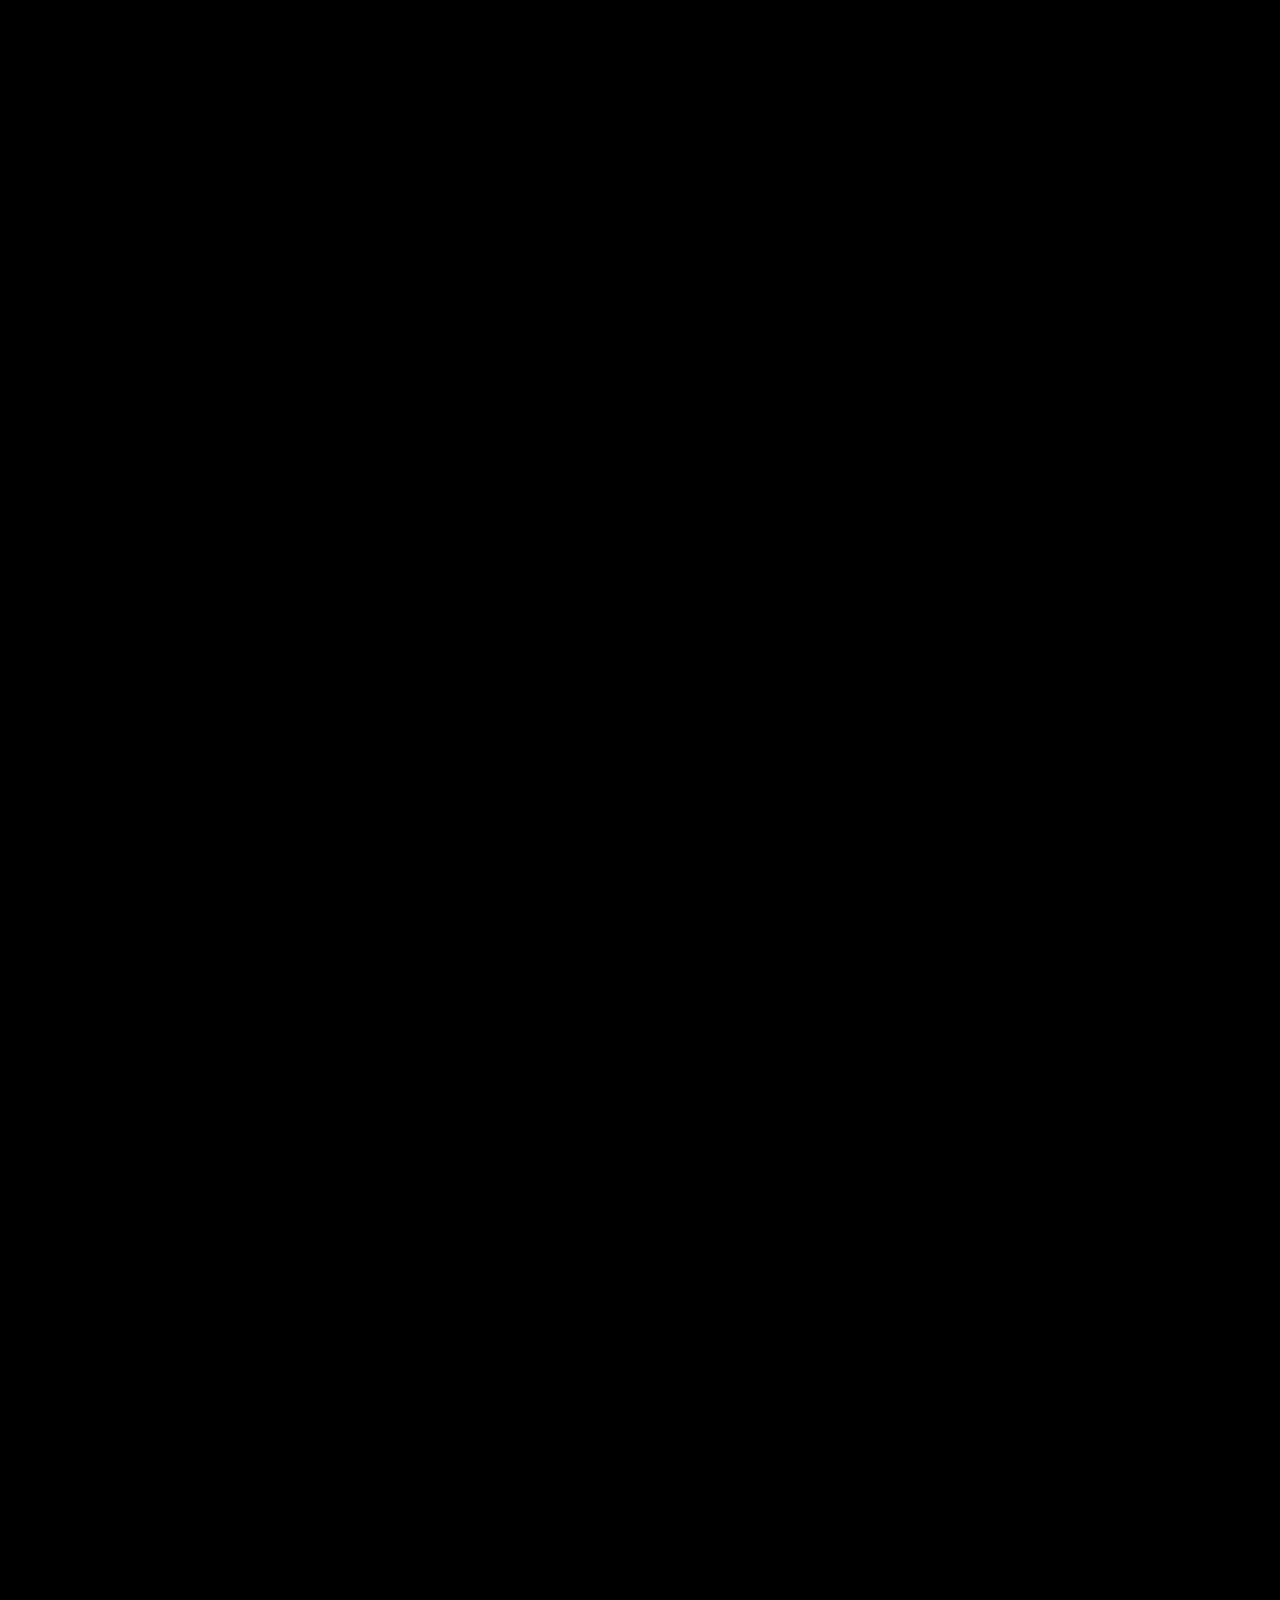
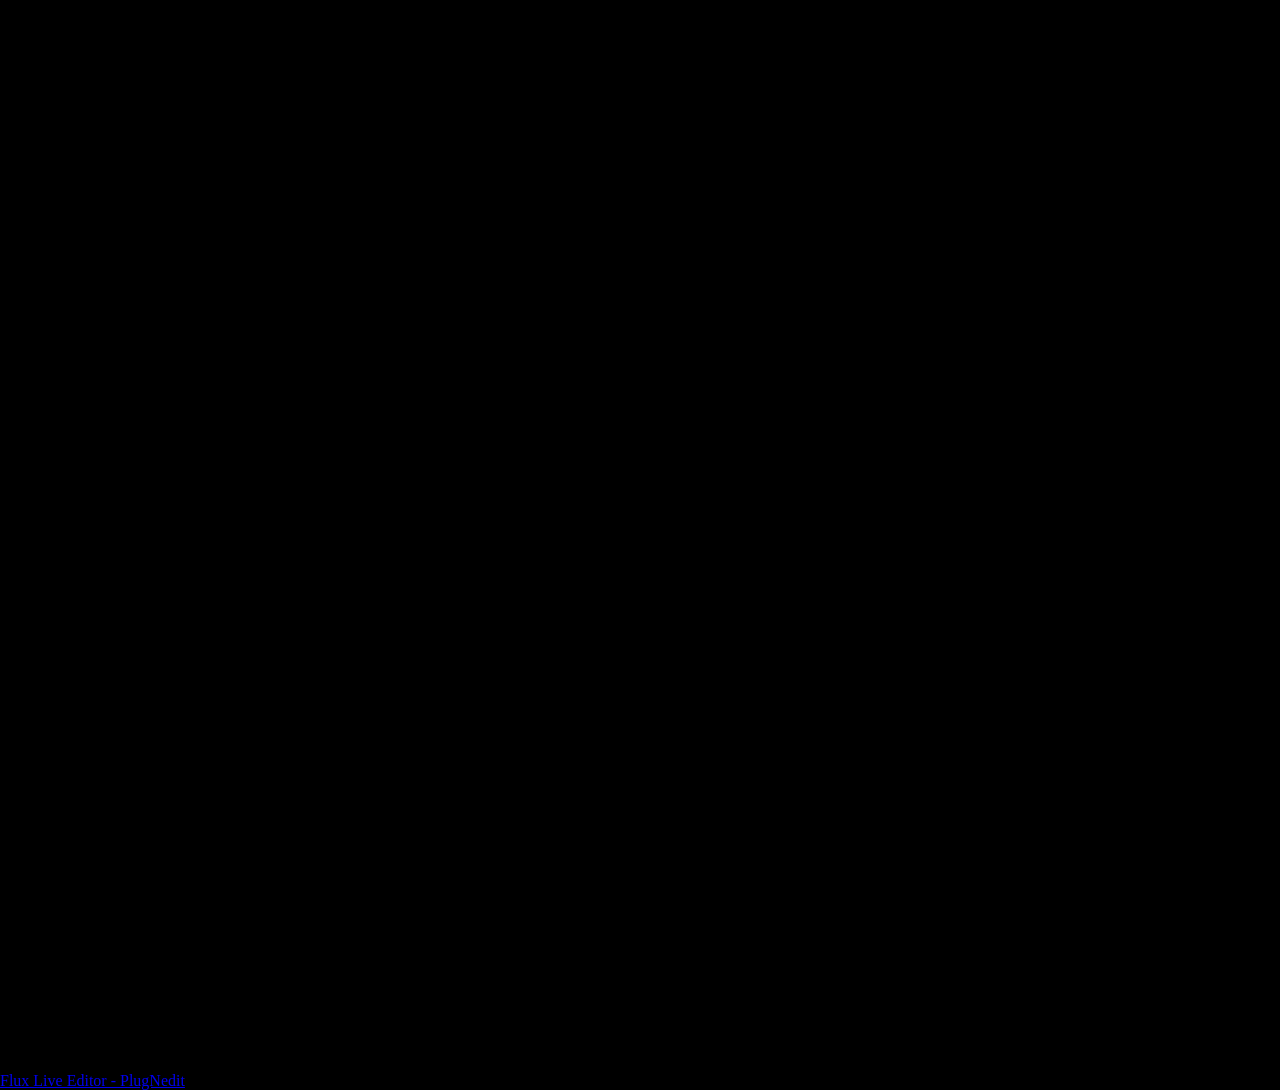
<file: htdocs/wp-content/plugins/plugnedit/index.html>
<!DOCTYPE html><html><head><title>Plugnedit HTML Editor & Web Page Builder</title><meta http-equiv="Content-Type" content="text/html; charset=UTF-8" /><meta name="keywords" content="PlugNedit HTML editor"><meta name="description" content="PlugNedit HTML Editor"></head><body style="margin:0px;min-width:755px;background-color:#000000"><div id="PNEPageBuilderContent">

<br>
<iframe allowfullscreen="" frameborder="0" height="480" src="http://www.youtube.com/embed/i6L7R3omKDk?rel=0" width="853"></iframe><br>
<br>
<br>
<br>
<iframe allowfullscreen="" frameborder="0" height="480" src="http://www.youtube.com/embed/C7aW916odb8?rel=0" width="853"></iframe><br>
<br>
<br>
<br>
 <iframe allowfullscreen="" frameborder="0" height="480" src="http://www.youtube.com/embed/xdVXIgxFpl4?rel=0" width="853"></iframe><br>
<br>
<br>
<br>
 <iframe allowfullscreen="" frameborder="0" height="480" src="http://www.youtube.com/embed/qVNGYC-_aAc?rel=0" width="853"></iframe><br>
<br>
<br>
<br>
<iframe allowfullscreen="" frameborder="0" height="480" src="http://www.youtube.com/embed/X3OplQ9gFX0?rel=0" width="853"></iframe><br>
<br>
<a href="http://plugnedit.com">Flux Live Editor - PlugNedit</a>
  
</div></body></html>
</file>
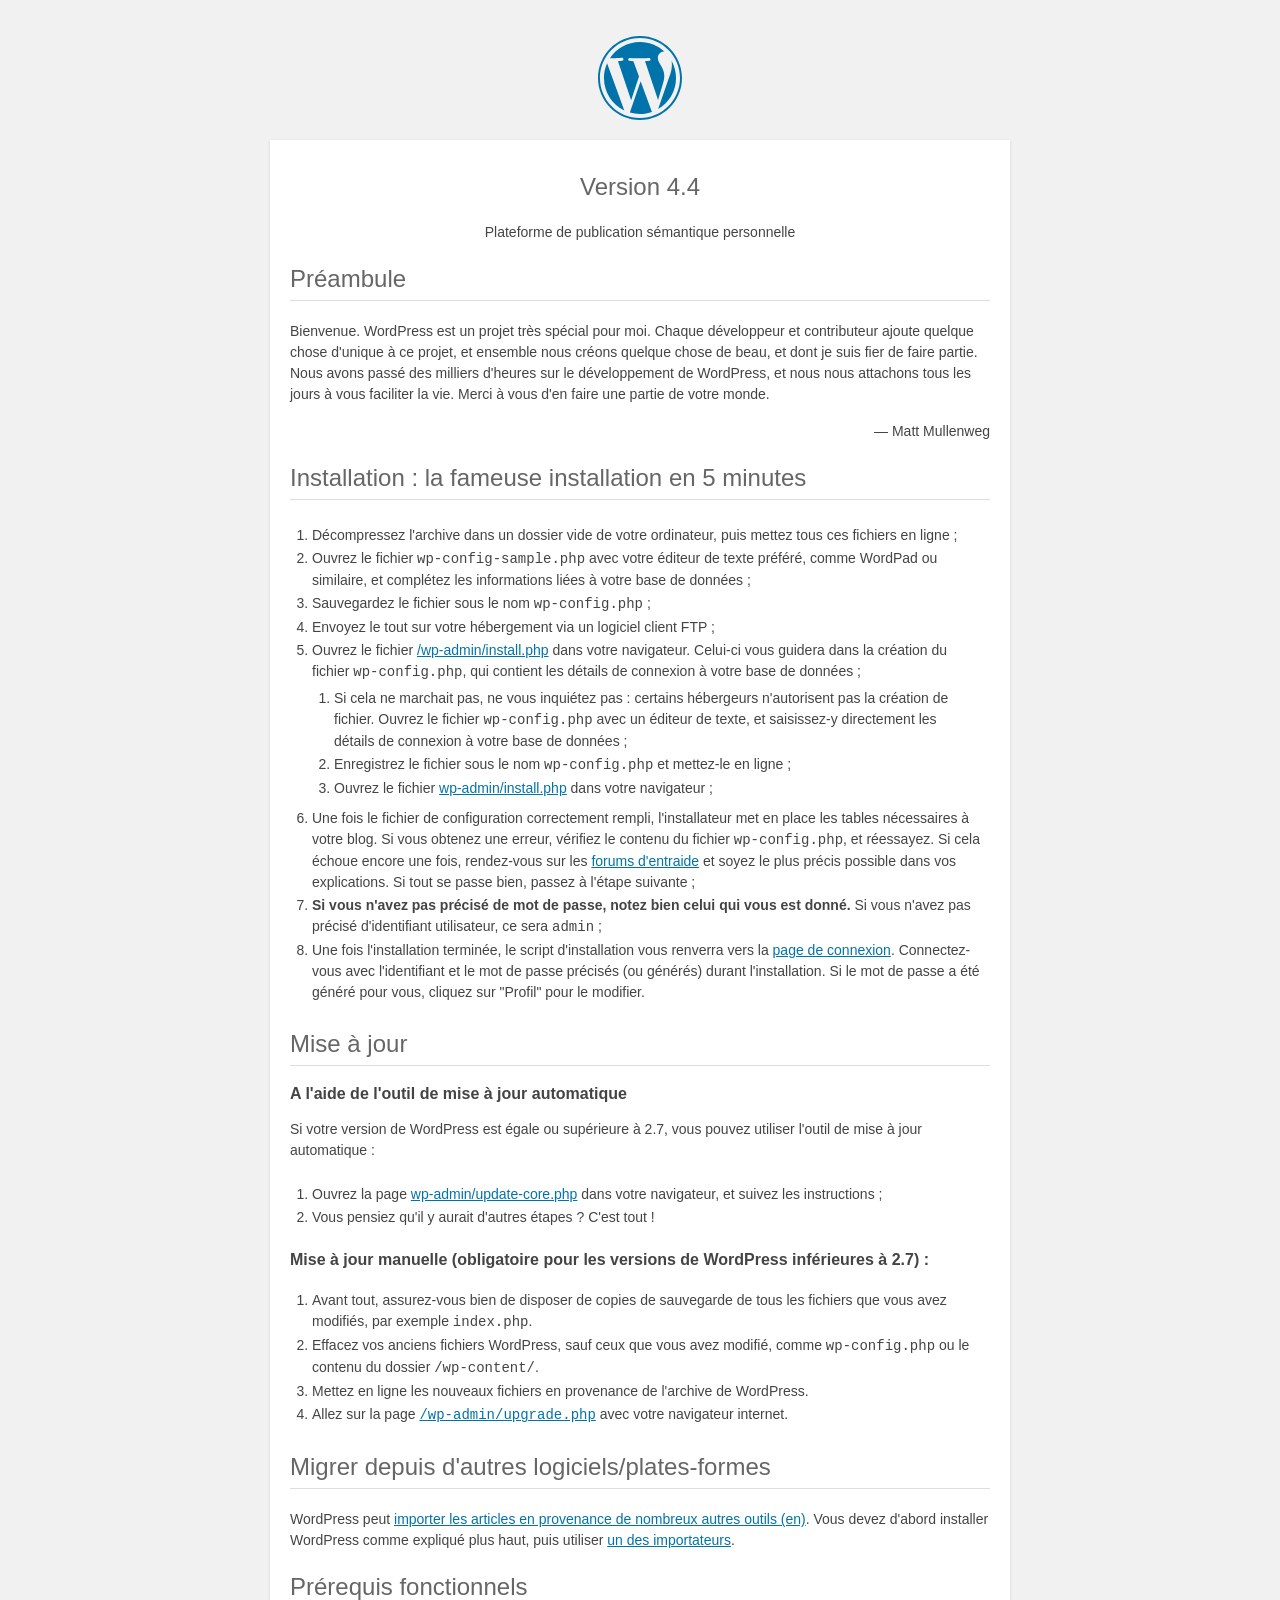
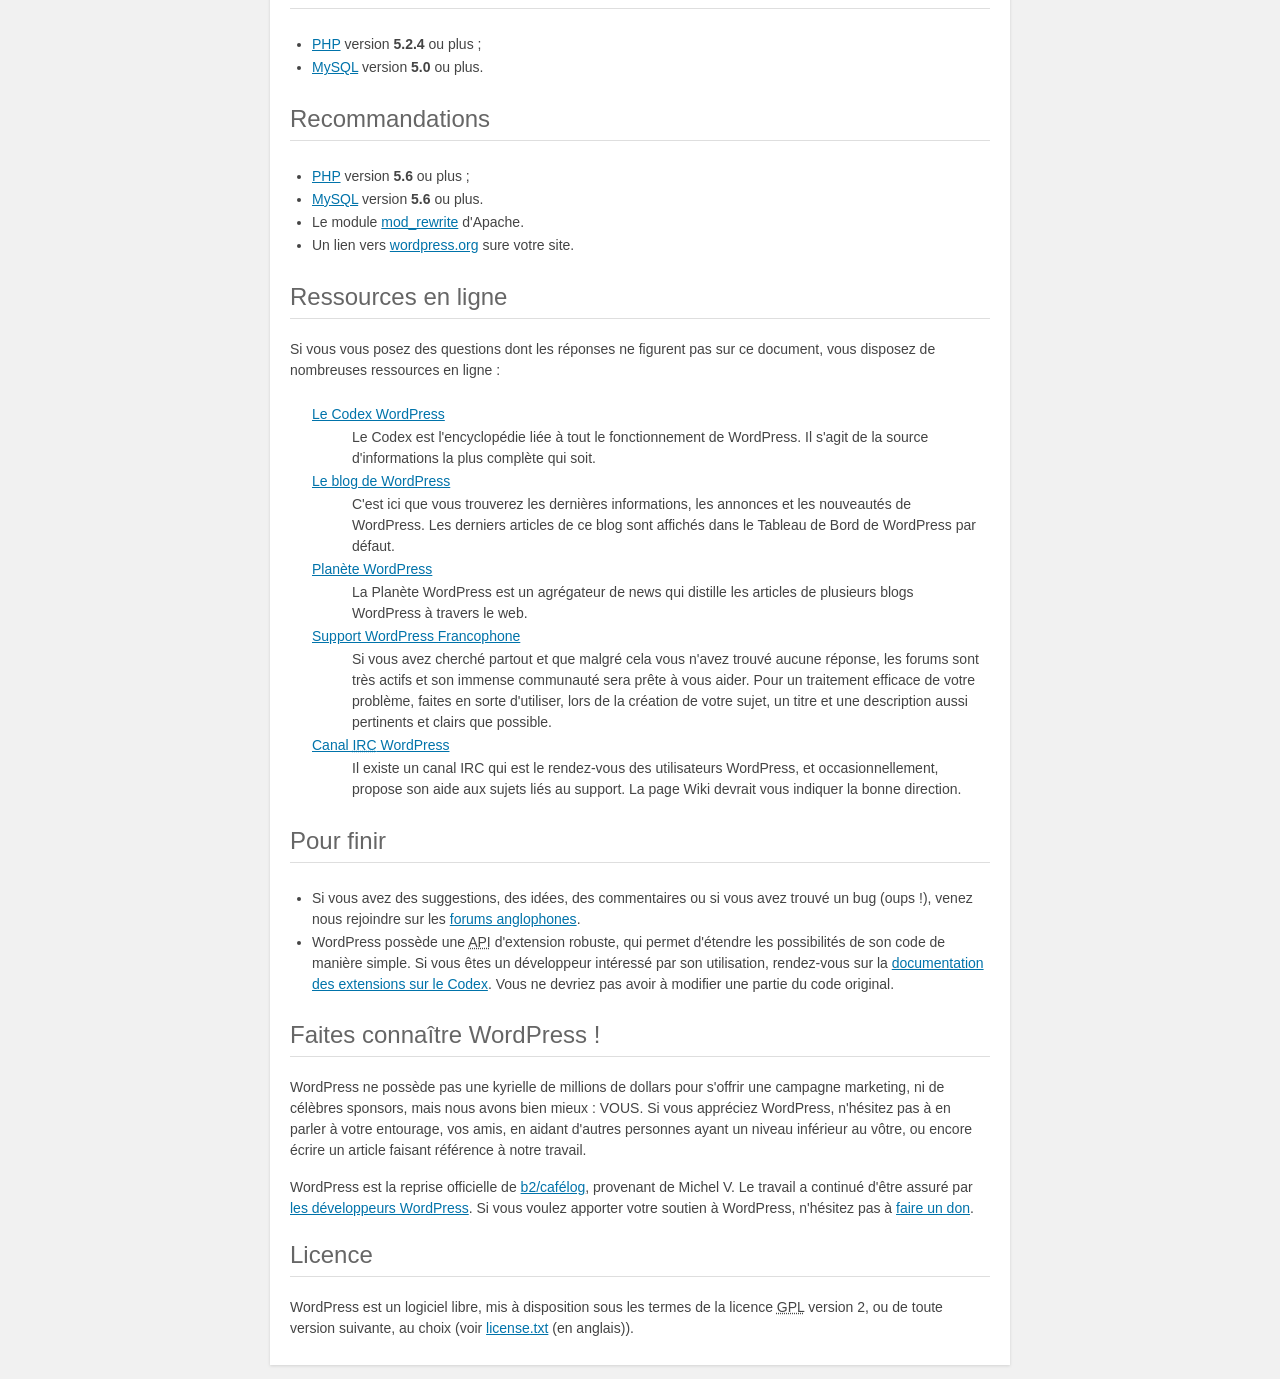
<file: htdocs/readme.html>
<!DOCTYPE html>
<html>
<head>
    <meta name="viewport" content="width=device-width" />
	<meta http-equiv="Content-Type" content="text/html; charset=utf-8" />
	<title>WordPress &#8250; À lire</title>
	<link rel="stylesheet" href="wp-admin/css/install.css?ver=20100228" type="text/css" />
</head>
<body>
<h1 id="logo">
	<a href="https://wordpress.org/"><img alt="WordPress" src="wp-admin/images/wordpress-logo.png" /></a>
	<br />Version 4.4

</h1>
<p style="text-align: center">Plateforme de publication sémantique personnelle</p>

<h2>Préambule</h2>
<p>Bienvenue. WordPress est un projet très spécial pour moi. Chaque développeur et contributeur ajoute quelque chose d'unique à ce projet, et ensemble nous créons quelque chose de beau, et dont je suis fier de faire partie. Nous avons passé des milliers d'heures sur le développement de WordPress, et nous nous attachons tous les jours à vous faciliter la vie. Merci à vous d'en faire une partie de votre monde.</p>
<p style="text-align: right">&#8212; Matt Mullenweg</p>

<h2>Installation : la fameuse installation en 5 minutes</h2>
<ol>
	<li>Décompressez l'archive dans un dossier vide de votre ordinateur, puis mettez tous ces fichiers en ligne ;</li>
	<li>Ouvrez le fichier <code>wp-config-sample.php</code> avec votre éditeur de texte préféré, comme WordPad ou similaire, et complétez les informations liées à votre base de données ;</li>
	<li>Sauvegardez le fichier sous le nom <code>wp-config.php</code> ;</li>
	<li>Envoyez le tout sur votre hébergement via un logiciel client FTP ;</li>
	<li>Ouvrez le fichier <span class="file"><a href="wp-admin/install.php">/wp-admin/install.php</a></span> dans votre navigateur. Celui-ci vous guidera dans la création du fichier <code>wp-config.php</code>, qui contient les détails de connexion à votre base de données ;
		<ol>
			<li>Si cela ne marchait pas, ne vous inquiétez pas : certains hébergeurs n'autorisent pas la création de fichier. Ouvrez le fichier <code>wp-config.php</code> avec un éditeur de texte, et saisissez-y directement les détails de connexion à votre base de données ;</li>
			<li>Enregistrez le fichier sous le nom <code>wp-config.php</code> et mettez-le en ligne ;</li>
			<li>Ouvrez le fichier  <span class="file"><a href="wp-admin/install.php">wp-admin/install.php</a></span> dans votre navigateur ;</li>
		</ol>
	</li>
	<li>Une fois le fichier de configuration correctement rempli, l'installateur met en place les tables nécessaires à votre blog. Si vous obtenez une erreur, vérifiez le contenu du fichier <span class="file"><code>wp-config.php</code></span>, et réessayez. Si cela échoue encore une fois, rendez-vous sur les <a href="http://www.wordpress-fr.net/support/">forums d'entraide</a> et soyez le plus précis possible dans vos explications. Si tout se passe bien, passez à l'étape suivante ;</li>
	<li><strong>Si vous n'avez pas précisé de mot de passe, notez bien celui qui vous est donné.</strong> Si vous n'avez pas précisé d'identifiant utilisateur, ce sera <code>admin</code> ;</li>
	<li>Une fois l'installation terminée, le script d'installation vous renverra vers la <a href="wp-login.php">page de connexion</a>. Connectez-vous avec l'identifiant et le mot de passe précisés (ou générés) durant l'installation. Si le mot de passe a été généré pour vous, cliquez sur "Profil" pour le modifier.</li>
</ol>

<h2>Mise à jour</h2>
<h3>A l'aide de l'outil de mise à jour automatique</h3>
<p>Si votre version de WordPress est égale ou supérieure à 2.7, vous pouvez utiliser l'outil de mise à jour automatique&nbsp;:</p>
<ol>
	<li>Ouvrez la page <span class="file"><a href="wp-admin/update-core.php">wp-admin/update-core.php</a></span> dans votre navigateur, et suivez les instructions&nbsp;;</li>
	<li>Vous pensiez qu'il y aurait d'autres étapes ? C'est tout !</li>
</ol>

<h3>Mise à jour manuelle (obligatoire pour les versions de WordPress inférieures à 2.7) :</h3>
<ol>
	<li>Avant tout, assurez-vous bien de disposer de copies de sauvegarde de tous les fichiers que vous avez modifiés, par exemple <code>index.php</code>.</li>
	<li>Effacez vos anciens fichiers WordPress, sauf ceux que vous avez modifié, comme <span class="file"><code>wp-config.php</code></span> ou le contenu du dossier <span class="file"><code>/wp-content/</code></span>.</li>
	<li>Mettez en ligne les nouveaux fichiers en provenance de l'archive de WordPress.</li>
	<li>Allez sur la page <code><span class="file"><a href="wp-admin/upgrade.php">/wp-admin/upgrade.php</a></span></code> avec votre navigateur internet.</li>
</ol>

<h2>Migrer depuis d'autres logiciels/plates-formes</h2>
<p>WordPress peut <a href="https://codex.wordpress.org/Importing_Content">importer les articles en provenance de nombreux autres outils (en)</a>. Vous devez d'abord installer WordPress comme expliqué plus haut, puis utiliser <a href="wp-admin/import.php" title="Importer dans WordPress">un des importateurs</a>.</p>

<h2>Prérequis fonctionnels</h2>
<ul>
	<li><a href="http://php.net/">PHP</a> version <strong>5.2.4</strong> ou plus ;</li>
	<li><a href="http://www.mysql.com/">MySQL</a> version <strong>5.0</strong> ou plus.</li>
</ul>

<h2>Recommandations</h2>
<ul>
	<li><a href="http://php.net/">PHP</a> version <strong>5.6</strong> ou plus ;</li>
	<li><a href="http://www.mysql.com/">MySQL</a> version <strong>5.6</strong> ou plus.</li>
	<li>Le module <a href="http://httpd.apache.org/docs/2.2/mod/mod_rewrite.html">mod_rewrite</a> d'Apache.</li>
  <li>Un lien vers <a href="https://wordpress.org/">wordpress.org</a> sure votre site.</li>
</ul>

<h2>Ressources en ligne</h2>
<p>Si vous vous posez des questions dont les réponses ne figurent pas sur ce document, vous disposez de nombreuses ressources en ligne :</p>
<dl>
	<dt><a href="https://codex.wordpress.org/">Le Codex WordPress</a></dt>
		<dd>Le Codex est l'encyclopédie liée à tout le fonctionnement de WordPress. Il s'agit de la source d'informations la plus complète qui soit.</dd>
	<dt><a href="https://wordpress.org/blog/">Le blog de WordPress</a></dt>
		<dd>C'est ici que vous trouverez les dernières informations, les annonces et les nouveautés de WordPress. Les derniers articles de ce blog sont affichés dans le Tableau de Bord de WordPress par défaut.</dd>
	 <dt><a href="https://planet.wordpress.org/">Planète WordPress</a></dt>
		<dd>La Planète WordPress est un agrégateur de news qui distille les articles de plusieurs blogs WordPress à travers le web.</dd>
	<dt><a href="http://wordpress-fr.net/support/">Support WordPress Francophone</a></dt>
		<dd>Si vous avez cherché partout et que malgré cela vous n'avez trouvé aucune réponse, les forums sont très actifs et son immense communauté sera prête à vous aider. Pour un traitement efficace de votre problème, faites en sorte d'utiliser, lors de la création de votre sujet, un titre et une description aussi pertinents et clairs que possible.</dd>
	 <dt><a href="https://codex.wordpress.org/IRC">Canal <abbr title="Internet Relay Chat">IRC</abbr> WordPress</a></dt>
		<dd>Il existe un canal IRC qui est le rendez-vous des utilisateurs WordPress, et occasionnellement, propose son aide aux sujets liés au support. La page Wiki devrait vous indiquer la bonne direction.</dd>
</dl>

<h2>Pour finir</h2>
<ul>
	<li>Si vous avez des suggestions, des idées, des commentaires ou si vous avez trouvé un bug (oups !), venez nous rejoindre sur les <a href="https://wordpress.org/support/">forums anglophones</a>.</li>
	<li>WordPress possède une <abbr title="Application Programming Interface">API</abbr> d'extension robuste, qui permet d'étendre les possibilités de son code de manière simple. Si vous êtes un développeur intéressé par son utilisation, rendez-vous sur la <a href="https://codex.wordpress.org/Plugin_API">documentation des extensions sur le Codex</a>. Vous ne devriez pas avoir à modifier une partie du code original.</li>
</ul>

<h2>Faites connaître WordPress !</h2>
<p>WordPress ne possède pas une kyrielle de millions de dollars pour s'offrir une campagne marketing, ni de célèbres sponsors, mais nous avons bien mieux : VOUS. Si vous appréciez WordPress, n'hésitez pas à en parler à votre entourage, vos amis, en aidant d'autres personnes ayant un niveau inférieur au vôtre, ou encore écrire un article faisant référence à notre travail.</p>

<p>WordPress est la reprise officielle de <a href="http://cafelog.com/">b2/caf&eacute;log</a>, provenant de Michel V. Le travail a continué d'être assuré par <a href="https://wordpress.org/about/">les développeurs WordPress</a>. Si vous voulez apporter votre soutien à WordPress, n'hésitez pas à <a href="https://wordpress.org/donate/">faire un don</a>.</p>

<h2>Licence</h2>
<p>WordPress est un logiciel libre, mis à disposition sous les termes de la licence <abbr title="GNU Public License">GPL</abbr> version 2, ou de toute version suivante, au choix (voir <a href="license.txt">license.txt</a> (en anglais)).</p>

</body>
</html>
</file>
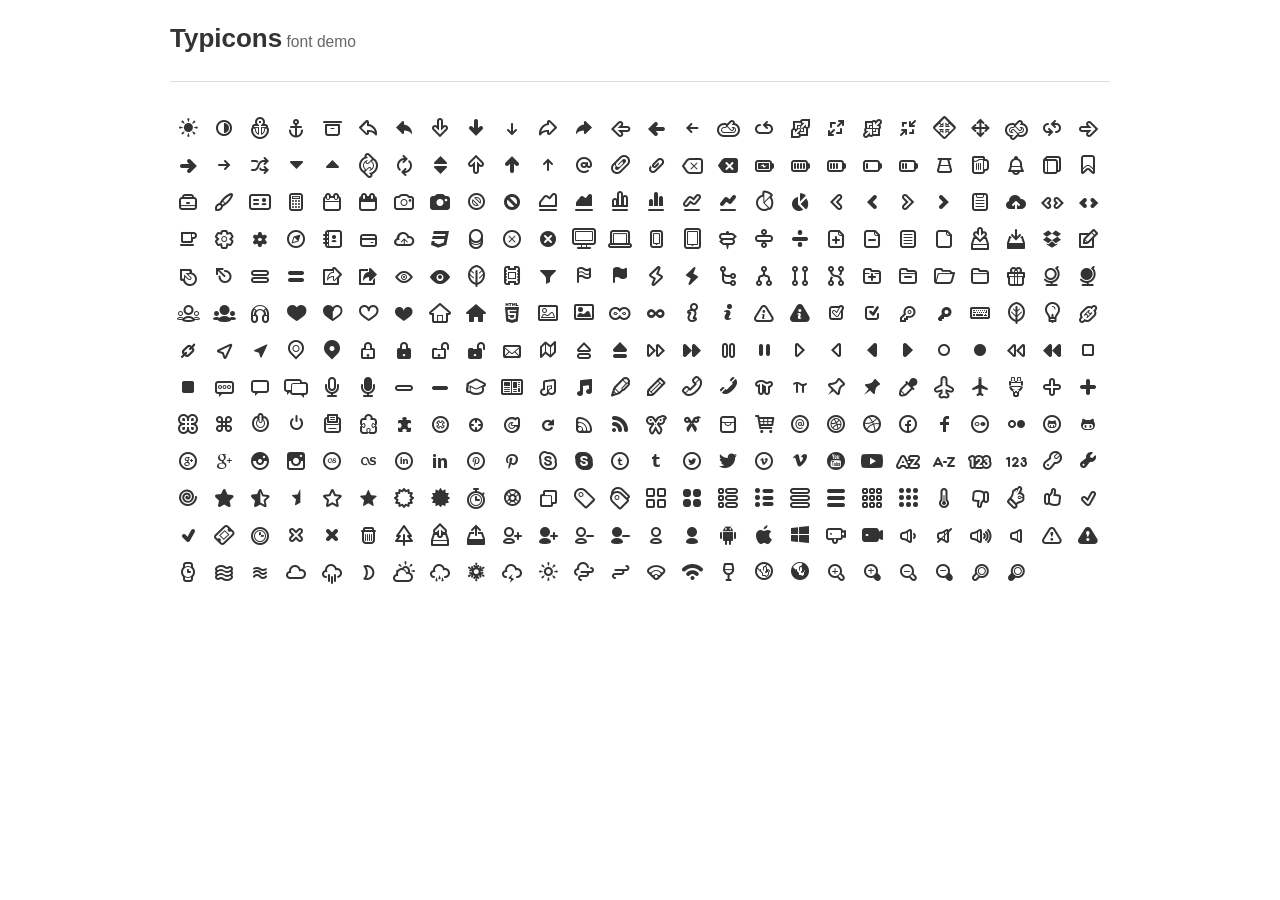
<file: htdocs/wp-content/themes/Best/Best/fonts/demo.html>
<!DOCTYPE html><html><head><!--[if lt IE 9]><script src="http://html5shim.googlecode.com/svn/trunk/html5.js"></script><![endif]--><meta charset="UTF-8"><style type="text/css">body {
  margin: 0;
  font-family: "Helvetica Neue", Helvetica, Arial, sans-serif;
  font-size: 13px;
  line-height: 18px;
  color: #333;
  background-color: #fff;
}
.page-header {
  width: 100%;
  position: fixed;
  background: #fff;
  z-index: 10;
  top: 0;
}
.page-header small {
  font-size: 0.6em;
  color: #666;
  font-weight: normal;
}
.page-header .container {
  border-bottom: 1px solid #ddd;
  padding: 12px 0;
}
.container,
#preview {
  width: 940px;
  margin: auto;
  position: relative;
}
#icons {
  margin-top: 112px;
  font-size: 24px;
}
#icons .icon {
  float: left;
  padding: 6px;
}
</style><style type="text/css">
@charset 'UTF-8';
/* @FONT-FACE loads font into browser */
@font-face {
  font-family: 'typicons';
  src: url('typicons.eot');
  src: url('typicons.eot?#iefix') format('embedded-opentype'),
       url('typicons.woff') format('woff'),
       url('typicons.ttf') format('truetype'),
       url('typicons.svg#typicons') format('svg');
  font-weight: normal;
  font-style: normal;
}
/* :before psuedo-selector inserts and styles icon */
.typcn:before {
  font-family: 'typicons';
  font-style: normal;
  font-weight: normal;
  speak: none;
  display: inline-block;
  text-decoration: inherit;
  width: 1em;
  height: 1em;
  font-size: 1em;
  text-align: center;
  -webkit-font-smoothing: antialiased;
  font-smoothing: antialiased;
  text-rendering: optimizeLegibility;
}
</style>
<style type="text/css">
/* Code for individual icons */
.typcn-adjust-brightness:before { content: '\e000'; } /* '' */
.typcn-adjust-contrast:before { content: '\e001'; } /* '' */
.typcn-anchor-outline:before { content: '\e002'; } /* '' */
.typcn-anchor:before { content: '\e003'; } /* '' */
.typcn-archive:before { content: '\e004'; } /* '' */
.typcn-arrow-back-outline:before { content: '\e005'; } /* '' */
.typcn-arrow-back:before { content: '\e006'; } /* '' */
.typcn-arrow-down-outline:before { content: '\e007'; } /* '' */
.typcn-arrow-down-thick:before { content: '\e008'; } /* '' */
.typcn-arrow-down:before { content: '\e009'; } /* '' */
.typcn-arrow-forward-outline:before { content: '\e00a'; } /* '' */
.typcn-arrow-forward:before { content: '\e00b'; } /* '' */
.typcn-arrow-left-outline:before { content: '\e00c'; } /* '' */
.typcn-arrow-left-thick:before { content: '\e00d'; } /* '' */
.typcn-arrow-left:before { content: '\e00e'; } /* '' */
.typcn-arrow-loop-outline:before { content: '\e00f'; } /* '' */
.typcn-arrow-loop:before { content: '\e010'; } /* '' */
.typcn-arrow-maximise-outline:before { content: '\e011'; } /* '' */
.typcn-arrow-maximise:before { content: '\e012'; } /* '' */
.typcn-arrow-minimise-outline:before { content: '\e013'; } /* '' */
.typcn-arrow-minimise:before { content: '\e014'; } /* '' */
.typcn-arrow-move-outline:before { content: '\e015'; } /* '' */
.typcn-arrow-move:before { content: '\e016'; } /* '' */
.typcn-arrow-repeat-outline:before { content: '\e017'; } /* '' */
.typcn-arrow-repeat:before { content: '\e018'; } /* '' */
.typcn-arrow-right-outline:before { content: '\e019'; } /* '' */
.typcn-arrow-right-thick:before { content: '\e01a'; } /* '' */
.typcn-arrow-right:before { content: '\e01b'; } /* '' */
.typcn-arrow-shuffle:before { content: '\e01c'; } /* '' */
.typcn-arrow-sorted-down:before { content: '\e01d'; } /* '' */
.typcn-arrow-sorted-up:before { content: '\e01e'; } /* '' */
.typcn-arrow-sync-outline:before { content: '\e01f'; } /* '' */
.typcn-arrow-sync:before { content: '\e020'; } /* '' */
.typcn-arrow-unsorted:before { content: '\e021'; } /* '' */
.typcn-arrow-up-outline:before { content: '\e022'; } /* '' */
.typcn-arrow-up-thick:before { content: '\e023'; } /* '' */
.typcn-arrow-up:before { content: '\e024'; } /* '' */
.typcn-at:before { content: '\e025'; } /* '' */
.typcn-attachment-outline:before { content: '\e026'; } /* '' */
.typcn-attachment:before { content: '\e027'; } /* '' */
.typcn-backspace-outline:before { content: '\e028'; } /* '' */
.typcn-backspace:before { content: '\e029'; } /* '' */
.typcn-battery-charge:before { content: '\e02a'; } /* '' */
.typcn-battery-full:before { content: '\e02b'; } /* '' */
.typcn-battery-high:before { content: '\e02c'; } /* '' */
.typcn-battery-low:before { content: '\e02d'; } /* '' */
.typcn-battery-mid:before { content: '\e02e'; } /* '' */
.typcn-beaker:before { content: '\e02f'; } /* '' */
.typcn-beer:before { content: '\e030'; } /* '' */
.typcn-bell:before { content: '\e031'; } /* '' */
.typcn-book:before { content: '\e032'; } /* '' */
.typcn-bookmark:before { content: '\e033'; } /* '' */
.typcn-briefcase:before { content: '\e034'; } /* '' */
.typcn-brush:before { content: '\e035'; } /* '' */
.typcn-business-card:before { content: '\e036'; } /* '' */
.typcn-calculator:before { content: '\e037'; } /* '' */
.typcn-calender-outline:before { content: '\e038'; } /* '' */
.typcn-calender:before { content: '\e039'; } /* '' */
.typcn-camera-outline:before { content: '\e03a'; } /* '' */
.typcn-camera:before { content: '\e03b'; } /* '' */
.typcn-cancel-outline:before { content: '\e03c'; } /* '' */
.typcn-cancel:before { content: '\e03d'; } /* '' */
.typcn-chart-area-outline:before { content: '\e03e'; } /* '' */
.typcn-chart-area:before { content: '\e03f'; } /* '' */
.typcn-chart-bar-outline:before { content: '\e040'; } /* '' */
.typcn-chart-bar:before { content: '\e041'; } /* '' */
.typcn-chart-line-outline:before { content: '\e042'; } /* '' */
.typcn-chart-line:before { content: '\e043'; } /* '' */
.typcn-chart-pie-outline:before { content: '\e044'; } /* '' */
.typcn-chart-pie:before { content: '\e045'; } /* '' */
.typcn-chevron-left-outline:before { content: '\e046'; } /* '' */
.typcn-chevron-left:before { content: '\e047'; } /* '' */
.typcn-chevron-right-outline:before { content: '\e048'; } /* '' */
.typcn-chevron-right:before { content: '\e049'; } /* '' */
.typcn-clipboard:before { content: '\e04a'; } /* '' */
.typcn-cloud-storage:before { content: '\e04b'; } /* '' */
.typcn-code-outline:before { content: '\e04c'; } /* '' */
.typcn-code:before { content: '\e04d'; } /* '' */
.typcn-coffee:before { content: '\e04e'; } /* '' */
.typcn-cog-outline:before { content: '\e04f'; } /* '' */
.typcn-cog:before { content: '\e050'; } /* '' */
.typcn-compass:before { content: '\e051'; } /* '' */
.typcn-contacts:before { content: '\e052'; } /* '' */
.typcn-credit-card:before { content: '\e053'; } /* '' */
.typcn-cross:before { content: '\e054'; } /* '' */
.typcn-css3:before { content: '\e055'; } /* '' */
.typcn-database:before { content: '\e056'; } /* '' */
.typcn-delete-outline:before { content: '\e057'; } /* '' */
.typcn-delete:before { content: '\e058'; } /* '' */
.typcn-device-desktop:before { content: '\e059'; } /* '' */
.typcn-device-laptop:before { content: '\e05a'; } /* '' */
.typcn-device-phone:before { content: '\e05b'; } /* '' */
.typcn-device-tablet:before { content: '\e05c'; } /* '' */
.typcn-directions:before { content: '\e05d'; } /* '' */
.typcn-divide-outline:before { content: '\e05e'; } /* '' */
.typcn-divide:before { content: '\e05f'; } /* '' */
.typcn-document-add:before { content: '\e060'; } /* '' */
.typcn-document-delete:before { content: '\e061'; } /* '' */
.typcn-document-text:before { content: '\e062'; } /* '' */
.typcn-document:before { content: '\e063'; } /* '' */
.typcn-download-outline:before { content: '\e064'; } /* '' */
.typcn-download:before { content: '\e065'; } /* '' */
.typcn-dropbox:before { content: '\e066'; } /* '' */
.typcn-edit:before { content: '\e067'; } /* '' */
.typcn-eject-outline:before { content: '\e068'; } /* '' */
.typcn-eject:before { content: '\e069'; } /* '' */
.typcn-equals-outline:before { content: '\e06a'; } /* '' */
.typcn-equals:before { content: '\e06b'; } /* '' */
.typcn-export-outline:before { content: '\e06c'; } /* '' */
.typcn-export:before { content: '\e06d'; } /* '' */
.typcn-eye-outline:before { content: '\e06e'; } /* '' */
.typcn-eye:before { content: '\e06f'; } /* '' */
.typcn-feather:before { content: '\e070'; } /* '' */
.typcn-film:before { content: '\e071'; } /* '' */
.typcn-filter:before { content: '\e072'; } /* '' */
.typcn-flag-outline:before { content: '\e073'; } /* '' */
.typcn-flag:before { content: '\e074'; } /* '' */
.typcn-flash-outline:before { content: '\e075'; } /* '' */
.typcn-flash:before { content: '\e076'; } /* '' */
.typcn-flow-children:before { content: '\e077'; } /* '' */
.typcn-flow-merge:before { content: '\e078'; } /* '' */
.typcn-flow-parallel:before { content: '\e079'; } /* '' */
.typcn-flow-switch:before { content: '\e07a'; } /* '' */
.typcn-folder-add:before { content: '\e07b'; } /* '' */
.typcn-folder-delete:before { content: '\e07c'; } /* '' */
.typcn-folder-open:before { content: '\e07d'; } /* '' */
.typcn-folder:before { content: '\e07e'; } /* '' */
.typcn-gift:before { content: '\e07f'; } /* '' */
.typcn-globe-outline:before { content: '\e080'; } /* '' */
.typcn-globe:before { content: '\e081'; } /* '' */
.typcn-group-outline:before { content: '\e082'; } /* '' */
.typcn-group:before { content: '\e083'; } /* '' */
.typcn-headphones:before { content: '\e084'; } /* '' */
.typcn-heart-full-outline:before { content: '\e085'; } /* '' */
.typcn-heart-half-outline:before { content: '\e086'; } /* '' */
.typcn-heart-outline:before { content: '\e087'; } /* '' */
.typcn-heart:before { content: '\e088'; } /* '' */
.typcn-home-outline:before { content: '\e089'; } /* '' */
.typcn-home:before { content: '\e08a'; } /* '' */
.typcn-html5:before { content: '\e08b'; } /* '' */
.typcn-image-outline:before { content: '\e08c'; } /* '' */
.typcn-image:before { content: '\e08d'; } /* '' */
.typcn-infinity-outline:before { content: '\e08e'; } /* '' */
.typcn-infinity:before { content: '\e08f'; } /* '' */
.typcn-info-large-outline:before { content: '\e090'; } /* '' */
.typcn-info-large:before { content: '\e091'; } /* '' */
.typcn-info-outline:before { content: '\e092'; } /* '' */
.typcn-info:before { content: '\e093'; } /* '' */
.typcn-input-checked-outline:before { content: '\e094'; } /* '' */
.typcn-input-checked:before { content: '\e095'; } /* '' */
.typcn-key-outline:before { content: '\e096'; } /* '' */
.typcn-key:before { content: '\e097'; } /* '' */
.typcn-keyboard:before { content: '\e098'; } /* '' */
.typcn-leaf:before { content: '\e099'; } /* '' */
.typcn-lightbulb:before { content: '\e09a'; } /* '' */
.typcn-link-outline:before { content: '\e09b'; } /* '' */
.typcn-link:before { content: '\e09c'; } /* '' */
.typcn-location-arrow-outline:before { content: '\e09d'; } /* '' */
.typcn-location-arrow:before { content: '\e09e'; } /* '' */
.typcn-location-outline:before { content: '\e09f'; } /* '' */
.typcn-location:before { content: '\e0a0'; } /* '' */
.typcn-lock-closed-outline:before { content: '\e0a1'; } /* '' */
.typcn-lock-closed:before { content: '\e0a2'; } /* '' */
.typcn-lock-open-outline:before { content: '\e0a3'; } /* '' */
.typcn-lock-open:before { content: '\e0a4'; } /* '' */
.typcn-mail:before { content: '\e0a5'; } /* '' */
.typcn-map:before { content: '\e0a6'; } /* '' */
.typcn-media-eject-outline:before { content: '\e0a7'; } /* '' */
.typcn-media-eject:before { content: '\e0a8'; } /* '' */
.typcn-media-fast-forward-outline:before { content: '\e0a9'; } /* '' */
.typcn-media-fast-forward:before { content: '\e0aa'; } /* '' */
.typcn-media-pause-outline:before { content: '\e0ab'; } /* '' */
.typcn-media-pause:before { content: '\e0ac'; } /* '' */
.typcn-media-play-outline:before { content: '\e0ad'; } /* '' */
.typcn-media-play-reverse-outline:before { content: '\e0ae'; } /* '' */
.typcn-media-play-reverse:before { content: '\e0af'; } /* '' */
.typcn-media-play:before { content: '\e0b0'; } /* '' */
.typcn-media-record-outline:before { content: '\e0b1'; } /* '' */
.typcn-media-record:before { content: '\e0b2'; } /* '' */
.typcn-media-rewind-outline:before { content: '\e0b3'; } /* '' */
.typcn-media-rewind:before { content: '\e0b4'; } /* '' */
.typcn-media-stop-outline:before { content: '\e0b5'; } /* '' */
.typcn-media-stop:before { content: '\e0b6'; } /* '' */
.typcn-message-typing:before { content: '\e0b7'; } /* '' */
.typcn-message:before { content: '\e0b8'; } /* '' */
.typcn-messages:before { content: '\e0b9'; } /* '' */
.typcn-microphone-outline:before { content: '\e0ba'; } /* '' */
.typcn-microphone:before { content: '\e0bb'; } /* '' */
.typcn-minus-outline:before { content: '\e0bc'; } /* '' */
.typcn-minus:before { content: '\e0bd'; } /* '' */
.typcn-mortar-board:before { content: '\e0be'; } /* '' */
.typcn-news:before { content: '\e0bf'; } /* '' */
.typcn-notes-outline:before { content: '\e0c0'; } /* '' */
.typcn-notes:before { content: '\e0c1'; } /* '' */
.typcn-pen:before { content: '\e0c2'; } /* '' */
.typcn-pencil:before { content: '\e0c3'; } /* '' */
.typcn-phone-outline:before { content: '\e0c4'; } /* '' */
.typcn-phone:before { content: '\e0c5'; } /* '' */
.typcn-pi-outline:before { content: '\e0c6'; } /* '' */
.typcn-pi:before { content: '\e0c7'; } /* '' */
.typcn-pin-outline:before { content: '\e0c8'; } /* '' */
.typcn-pin:before { content: '\e0c9'; } /* '' */
.typcn-pipette:before { content: '\e0ca'; } /* '' */
.typcn-plane-outline:before { content: '\e0cb'; } /* '' */
.typcn-plane:before { content: '\e0cc'; } /* '' */
.typcn-plug:before { content: '\e0cd'; } /* '' */
.typcn-plus-outline:before { content: '\e0ce'; } /* '' */
.typcn-plus:before { content: '\e0cf'; } /* '' */
.typcn-point-of-interest-outline:before { content: '\e0d0'; } /* '' */
.typcn-point-of-interest:before { content: '\e0d1'; } /* '' */
.typcn-power-outline:before { content: '\e0d2'; } /* '' */
.typcn-power:before { content: '\e0d3'; } /* '' */
.typcn-printer:before { content: '\e0d4'; } /* '' */
.typcn-puzzle-outline:before { content: '\e0d5'; } /* '' */
.typcn-puzzle:before { content: '\e0d6'; } /* '' */
.typcn-radar-outline:before { content: '\e0d7'; } /* '' */
.typcn-radar:before { content: '\e0d8'; } /* '' */
.typcn-refresh-outline:before { content: '\e0d9'; } /* '' */
.typcn-refresh:before { content: '\e0da'; } /* '' */
.typcn-rss-outline:before { content: '\e0db'; } /* '' */
.typcn-rss:before { content: '\e0dc'; } /* '' */
.typcn-scissors-outline:before { content: '\e0dd'; } /* '' */
.typcn-scissors:before { content: '\e0de'; } /* '' */
.typcn-shopping-bag:before { content: '\e0df'; } /* '' */
.typcn-shopping-cart:before { content: '\e0e0'; } /* '' */
.typcn-social-at-circular:before { content: '\e0e1'; } /* '' */
.typcn-social-dribbble-circular:before { content: '\e0e2'; } /* '' */
.typcn-social-dribbble:before { content: '\e0e3'; } /* '' */
.typcn-social-facebook-circular:before { content: '\e0e4'; } /* '' */
.typcn-social-facebook:before { content: '\e0e5'; } /* '' */
.typcn-social-flickr-circular:before { content: '\e0e6'; } /* '' */
.typcn-social-flickr:before { content: '\e0e7'; } /* '' */
.typcn-social-github-circular:before { content: '\e0e8'; } /* '' */
.typcn-social-github:before { content: '\e0e9'; } /* '' */
.typcn-social-google-plus-circular:before { content: '\e0ea'; } /* '' */
.typcn-social-google-plus:before { content: '\e0eb'; } /* '' */
.typcn-social-instagram-circular:before { content: '\e0ec'; } /* '' */
.typcn-social-instagram:before { content: '\e0ed'; } /* '' */
.typcn-social-last-fm-circular:before { content: '\e0ee'; } /* '' */
.typcn-social-last-fm:before { content: '\e0ef'; } /* '' */
.typcn-social-linkedin-circular:before { content: '\e0f0'; } /* '' */
.typcn-social-linkedin:before { content: '\e0f1'; } /* '' */
.typcn-social-pinterest-circular:before { content: '\e0f2'; } /* '' */
.typcn-social-pinterest:before { content: '\e0f3'; } /* '' */
.typcn-social-skype-outline:before { content: '\e0f4'; } /* '' */
.typcn-social-skype:before { content: '\e0f5'; } /* '' */
.typcn-social-tumbler-circular:before { content: '\e0f6'; } /* '' */
.typcn-social-tumbler:before { content: '\e0f7'; } /* '' */
.typcn-social-twitter-circular:before { content: '\e0f8'; } /* '' */
.typcn-social-twitter:before { content: '\e0f9'; } /* '' */
.typcn-social-vimeo-circular:before { content: '\e0fa'; } /* '' */
.typcn-social-vimeo:before { content: '\e0fb'; } /* '' */
.typcn-social-youtube-circular:before { content: '\e0fc'; } /* '' */
.typcn-social-youtube:before { content: '\e0fd'; } /* '' */
.typcn-sort-alphabetically-outline:before { content: '\e0fe'; } /* '' */
.typcn-sort-alphabetically:before { content: '\e0ff'; } /* '' */
.typcn-sort-numerically-outline:before { content: '\e100'; } /* '' */
.typcn-sort-numerically:before { content: '\e101'; } /* '' */
.typcn-spanner-outline:before { content: '\e102'; } /* '' */
.typcn-spanner:before { content: '\e103'; } /* '' */
.typcn-spiral:before { content: '\e104'; } /* '' */
.typcn-star-full-outline:before { content: '\e105'; } /* '' */
.typcn-star-half-outline:before { content: '\e106'; } /* '' */
.typcn-star-half:before { content: '\e107'; } /* '' */
.typcn-star-outline:before { content: '\e108'; } /* '' */
.typcn-star:before { content: '\e109'; } /* '' */
.typcn-starburst-outline:before { content: '\e10a'; } /* '' */
.typcn-starburst:before { content: '\e10b'; } /* '' */
.typcn-stopwatch:before { content: '\e10c'; } /* '' */
.typcn-support:before { content: '\e10d'; } /* '' */
.typcn-tabs-outline:before { content: '\e10e'; } /* '' */
.typcn-tag:before { content: '\e10f'; } /* '' */
.typcn-tags:before { content: '\e110'; } /* '' */
.typcn-th-large-outline:before { content: '\e111'; } /* '' */
.typcn-th-large:before { content: '\e112'; } /* '' */
.typcn-th-list-outline:before { content: '\e113'; } /* '' */
.typcn-th-list:before { content: '\e114'; } /* '' */
.typcn-th-menu-outline:before { content: '\e115'; } /* '' */
.typcn-th-menu:before { content: '\e116'; } /* '' */
.typcn-th-small-outline:before { content: '\e117'; } /* '' */
.typcn-th-small:before { content: '\e118'; } /* '' */
.typcn-thermometer:before { content: '\e119'; } /* '' */
.typcn-thumbs-down:before { content: '\e11a'; } /* '' */
.typcn-thumbs-ok:before { content: '\e11b'; } /* '' */
.typcn-thumbs-up:before { content: '\e11c'; } /* '' */
.typcn-tick-outline:before { content: '\e11d'; } /* '' */
.typcn-tick:before { content: '\e11e'; } /* '' */
.typcn-ticket:before { content: '\e11f'; } /* '' */
.typcn-time:before { content: '\e120'; } /* '' */
.typcn-times-outline:before { content: '\e121'; } /* '' */
.typcn-times:before { content: '\e122'; } /* '' */
.typcn-trash:before { content: '\e123'; } /* '' */
.typcn-tree:before { content: '\e124'; } /* '' */
.typcn-upload-outline:before { content: '\e125'; } /* '' */
.typcn-upload:before { content: '\e126'; } /* '' */
.typcn-user-add-outline:before { content: '\e127'; } /* '' */
.typcn-user-add:before { content: '\e128'; } /* '' */
.typcn-user-delete-outline:before { content: '\e129'; } /* '' */
.typcn-user-delete:before { content: '\e12a'; } /* '' */
.typcn-user-outline:before { content: '\e12b'; } /* '' */
.typcn-user:before { content: '\e12c'; } /* '' */
.typcn-vendor-android:before { content: '\e12d'; } /* '' */
.typcn-vendor-apple:before { content: '\e12e'; } /* '' */
.typcn-vendor-microsoft:before { content: '\e12f'; } /* '' */
.typcn-video-outline:before { content: '\e130'; } /* '' */
.typcn-video:before { content: '\e131'; } /* '' */
.typcn-volume-down:before { content: '\e132'; } /* '' */
.typcn-volume-mute:before { content: '\e133'; } /* '' */
.typcn-volume-up:before { content: '\e134'; } /* '' */
.typcn-volume:before { content: '\e135'; } /* '' */
.typcn-warning-outline:before { content: '\e136'; } /* '' */
.typcn-warning:before { content: '\e137'; } /* '' */
.typcn-watch:before { content: '\e138'; } /* '' */
.typcn-waves-outline:before { content: '\e139'; } /* '' */
.typcn-waves:before { content: '\e13a'; } /* '' */
.typcn-weather-cloudy:before { content: '\e13b'; } /* '' */
.typcn-weather-downpour:before { content: '\e13c'; } /* '' */
.typcn-weather-night:before { content: '\e13d'; } /* '' */
.typcn-weather-partly-sunny:before { content: '\e13e'; } /* '' */
.typcn-weather-shower:before { content: '\e13f'; } /* '' */
.typcn-weather-snow:before { content: '\e140'; } /* '' */
.typcn-weather-stormy:before { content: '\e141'; } /* '' */
.typcn-weather-sunny:before { content: '\e142'; } /* '' */
.typcn-weather-windy-cloudy:before { content: '\e143'; } /* '' */
.typcn-weather-windy:before { content: '\e144'; } /* '' */
.typcn-wi-fi-outline:before { content: '\e145'; } /* '' */
.typcn-wi-fi:before { content: '\e146'; } /* '' */
.typcn-wine:before { content: '\e147'; } /* '' */
.typcn-world-outline:before { content: '\e148'; } /* '' */
.typcn-world:before { content: '\e149'; } /* '' */
.typcn-zoom-in-outline:before { content: '\e14a'; } /* '' */
.typcn-zoom-in:before { content: '\e14b'; } /* '' */
.typcn-zoom-out-outline:before { content: '\e14c'; } /* '' */
.typcn-zoom-out:before { content: '\e14d'; } /* '' */
.typcn-zoom-outline:before { content: '\e14e'; } /* '' */
.typcn-zoom:before { content: '\e14f'; } /* '' */</style></head><body><div class="page-header"><div class="container"><h1>Typicons<small> font demo</small></h1></div></div><div id="icons"><div id="preview" class="clearfix"><div data-name="adjust-brightness" data-code="0xe000" data-match=" adjust brightness " class="icon"><span class="typcn typcn-adjust-brightness"></span></div><div data-name="adjust-contrast" data-code="0xe001" data-match=" adjust contrast " class="icon"><span class="typcn typcn-adjust-contrast"></span></div><div data-name="anchor-outline" data-code="0xe002" data-match=" anchor outline " class="icon"><span class="typcn typcn-anchor-outline"></span></div><div data-name="anchor" data-code="0xe003" data-match=" anchor " class="icon"><span class="typcn typcn-anchor"></span></div><div data-name="archive" data-code="0xe004" data-match=" archive " class="icon"><span class="typcn typcn-archive"></span></div><div data-name="arrow-back-outline" data-code="0xe005" data-match=" arrow back outline " class="icon"><span class="typcn typcn-arrow-back-outline"></span></div><div data-name="arrow-back" data-code="0xe006" data-match=" arrow back " class="icon"><span class="typcn typcn-arrow-back"></span></div><div data-name="arrow-down-outline" data-code="0xe007" data-match=" arrow down outline " class="icon"><span class="typcn typcn-arrow-down-outline"></span></div><div data-name="arrow-down-thick" data-code="0xe008" data-match=" arrow down thick " class="icon"><span class="typcn typcn-arrow-down-thick"></span></div><div data-name="arrow-down" data-code="0xe009" data-match=" arrow down " class="icon"><span class="typcn typcn-arrow-down"></span></div><div data-name="arrow-forward-outline" data-code="0xe00a" data-match=" arrow forward outline " class="icon"><span class="typcn typcn-arrow-forward-outline"></span></div><div data-name="arrow-forward" data-code="0xe00b" data-match=" arrow forward " class="icon"><span class="typcn typcn-arrow-forward"></span></div><div data-name="arrow-left-outline" data-code="0xe00c" data-match=" arrow left outline " class="icon"><span class="typcn typcn-arrow-left-outline"></span></div><div data-name="arrow-left-thick" data-code="0xe00d" data-match=" arrow left thick " class="icon"><span class="typcn typcn-arrow-left-thick"></span></div><div data-name="arrow-left" data-code="0xe00e" data-match=" arrow left " class="icon"><span class="typcn typcn-arrow-left"></span></div><div data-name="arrow-loop-outline" data-code="0xe00f" data-match=" arrow loop outline " class="icon"><span class="typcn typcn-arrow-loop-outline"></span></div><div data-name="arrow-loop" data-code="0xe010" data-match=" arrow loop " class="icon"><span class="typcn typcn-arrow-loop"></span></div><div data-name="arrow-maximise-outline" data-code="0xe011" data-match=" arrow maximise outline " class="icon"><span class="typcn typcn-arrow-maximise-outline"></span></div><div data-name="arrow-maximise" data-code="0xe012" data-match=" arrow maximise " class="icon"><span class="typcn typcn-arrow-maximise"></span></div><div data-name="arrow-minimise-outline" data-code="0xe013" data-match=" arrow minimise outline " class="icon"><span class="typcn typcn-arrow-minimise-outline"></span></div><div data-name="arrow-minimise" data-code="0xe014" data-match=" arrow minimise " class="icon"><span class="typcn typcn-arrow-minimise"></span></div><div data-name="arrow-move-outline" data-code="0xe015" data-match=" arrow move outline " class="icon"><span class="typcn typcn-arrow-move-outline"></span></div><div data-name="arrow-move" data-code="0xe016" data-match=" arrow move " class="icon"><span class="typcn typcn-arrow-move"></span></div><div data-name="arrow-repeat-outline" data-code="0xe017" data-match=" arrow repeat outline " class="icon"><span class="typcn typcn-arrow-repeat-outline"></span></div><div data-name="arrow-repeat" data-code="0xe018" data-match=" arrow repeat " class="icon"><span class="typcn typcn-arrow-repeat"></span></div><div data-name="arrow-right-outline" data-code="0xe019" data-match=" arrow right outline " class="icon"><span class="typcn typcn-arrow-right-outline"></span></div><div data-name="arrow-right-thick" data-code="0xe01a" data-match=" arrow right thick " class="icon"><span class="typcn typcn-arrow-right-thick"></span></div><div data-name="arrow-right" data-code="0xe01b" data-match=" arrow right " class="icon"><span class="typcn typcn-arrow-right"></span></div><div data-name="arrow-shuffle" data-code="0xe01c" data-match=" arrow shuffle " class="icon"><span class="typcn typcn-arrow-shuffle"></span></div><div data-name="arrow-sorted-down" data-code="0xe01d" data-match=" arrow sorted down " class="icon"><span class="typcn typcn-arrow-sorted-down"></span></div><div data-name="arrow-sorted-up" data-code="0xe01e" data-match=" arrow sorted up " class="icon"><span class="typcn typcn-arrow-sorted-up"></span></div><div data-name="arrow-sync-outline" data-code="0xe01f" data-match=" arrow sync outline " class="icon"><span class="typcn typcn-arrow-sync-outline"></span></div><div data-name="arrow-sync" data-code="0xe020" data-match=" arrow sync " class="icon"><span class="typcn typcn-arrow-sync"></span></div><div data-name="arrow-unsorted" data-code="0xe021" data-match=" arrow unsorted " class="icon"><span class="typcn typcn-arrow-unsorted"></span></div><div data-name="arrow-up-outline" data-code="0xe022" data-match=" arrow up outline " class="icon"><span class="typcn typcn-arrow-up-outline"></span></div><div data-name="arrow-up-thick" data-code="0xe023" data-match=" arrow up thick " class="icon"><span class="typcn typcn-arrow-up-thick"></span></div><div data-name="arrow-up" data-code="0xe024" data-match=" arrow up " class="icon"><span class="typcn typcn-arrow-up"></span></div><div data-name="at" data-code="0xe025" data-match=" at " class="icon"><span class="typcn typcn-at"></span></div><div data-name="attachment-outline" data-code="0xe026" data-match=" attachment outline " class="icon"><span class="typcn typcn-attachment-outline"></span></div><div data-name="attachment" data-code="0xe027" data-match=" attachment " class="icon"><span class="typcn typcn-attachment"></span></div><div data-name="backspace-outline" data-code="0xe028" data-match=" backspace outline " class="icon"><span class="typcn typcn-backspace-outline"></span></div><div data-name="backspace" data-code="0xe029" data-match=" backspace " class="icon"><span class="typcn typcn-backspace"></span></div><div data-name="battery-charge" data-code="0xe02a" data-match=" battery charge " class="icon"><span class="typcn typcn-battery-charge"></span></div><div data-name="battery-full" data-code="0xe02b" data-match=" battery full " class="icon"><span class="typcn typcn-battery-full"></span></div><div data-name="battery-high" data-code="0xe02c" data-match=" battery high " class="icon"><span class="typcn typcn-battery-high"></span></div><div data-name="battery-low" data-code="0xe02d" data-match=" battery low " class="icon"><span class="typcn typcn-battery-low"></span></div><div data-name="battery-mid" data-code="0xe02e" data-match=" battery mid " class="icon"><span class="typcn typcn-battery-mid"></span></div><div data-name="beaker" data-code="0xe02f" data-match=" beaker " class="icon"><span class="typcn typcn-beaker"></span></div><div data-name="beer" data-code="0xe030" data-match=" beer " class="icon"><span class="typcn typcn-beer"></span></div><div data-name="bell" data-code="0xe031" data-match=" bell " class="icon"><span class="typcn typcn-bell"></span></div><div data-name="book" data-code="0xe032" data-match=" book " class="icon"><span class="typcn typcn-book"></span></div><div data-name="bookmark" data-code="0xe033" data-match=" bookmark " class="icon"><span class="typcn typcn-bookmark"></span></div><div data-name="briefcase" data-code="0xe034" data-match=" briefcase " class="icon"><span class="typcn typcn-briefcase"></span></div><div data-name="brush" data-code="0xe035" data-match=" brush " class="icon"><span class="typcn typcn-brush"></span></div><div data-name="business-card" data-code="0xe036" data-match=" business card " class="icon"><span class="typcn typcn-business-card"></span></div><div data-name="calculator" data-code="0xe037" data-match=" calculator " class="icon"><span class="typcn typcn-calculator"></span></div><div data-name="calender-outline" data-code="0xe038" data-match=" calender outline " class="icon"><span class="typcn typcn-calender-outline"></span></div><div data-name="calender" data-code="0xe039" data-match=" calender " class="icon"><span class="typcn typcn-calender"></span></div><div data-name="camera-outline" data-code="0xe03a" data-match=" camera outline " class="icon"><span class="typcn typcn-camera-outline"></span></div><div data-name="camera" data-code="0xe03b" data-match=" camera " class="icon"><span class="typcn typcn-camera"></span></div><div data-name="cancel-outline" data-code="0xe03c" data-match=" cancel outline " class="icon"><span class="typcn typcn-cancel-outline"></span></div><div data-name="cancel" data-code="0xe03d" data-match=" cancel " class="icon"><span class="typcn typcn-cancel"></span></div><div data-name="chart-area-outline" data-code="0xe03e" data-match=" chart area outline " class="icon"><span class="typcn typcn-chart-area-outline"></span></div><div data-name="chart-area" data-code="0xe03f" data-match=" chart area " class="icon"><span class="typcn typcn-chart-area"></span></div><div data-name="chart-bar-outline" data-code="0xe040" data-match=" chart bar outline " class="icon"><span class="typcn typcn-chart-bar-outline"></span></div><div data-name="chart-bar" data-code="0xe041" data-match=" chart bar " class="icon"><span class="typcn typcn-chart-bar"></span></div><div data-name="chart-line-outline" data-code="0xe042" data-match=" chart line outline " class="icon"><span class="typcn typcn-chart-line-outline"></span></div><div data-name="chart-line" data-code="0xe043" data-match=" chart line " class="icon"><span class="typcn typcn-chart-line"></span></div><div data-name="chart-pie-outline" data-code="0xe044" data-match=" chart pie outline " class="icon"><span class="typcn typcn-chart-pie-outline"></span></div><div data-name="chart-pie" data-code="0xe045" data-match=" chart pie " class="icon"><span class="typcn typcn-chart-pie"></span></div><div data-name="chevron-left-outline" data-code="0xe046" data-match=" chevron left outline " class="icon"><span class="typcn typcn-chevron-left-outline"></span></div><div data-name="chevron-left" data-code="0xe047" data-match=" chevron left " class="icon"><span class="typcn typcn-chevron-left"></span></div><div data-name="chevron-right-outline" data-code="0xe048" data-match=" chevron right outline " class="icon"><span class="typcn typcn-chevron-right-outline"></span></div><div data-name="chevron-right" data-code="0xe049" data-match=" chevron right " class="icon"><span class="typcn typcn-chevron-right"></span></div><div data-name="clipboard" data-code="0xe04a" data-match=" clipboard " class="icon"><span class="typcn typcn-clipboard"></span></div><div data-name="cloud-storage" data-code="0xe04b" data-match=" cloud storage " class="icon"><span class="typcn typcn-cloud-storage"></span></div><div data-name="code-outline" data-code="0xe04c" data-match=" code outline " class="icon"><span class="typcn typcn-code-outline"></span></div><div data-name="code" data-code="0xe04d" data-match=" code " class="icon"><span class="typcn typcn-code"></span></div><div data-name="coffee" data-code="0xe04e" data-match=" coffee " class="icon"><span class="typcn typcn-coffee"></span></div><div data-name="cog-outline" data-code="0xe04f" data-match=" cog outline " class="icon"><span class="typcn typcn-cog-outline"></span></div><div data-name="cog" data-code="0xe050" data-match=" cog " class="icon"><span class="typcn typcn-cog"></span></div><div data-name="compass" data-code="0xe051" data-match=" compass " class="icon"><span class="typcn typcn-compass"></span></div><div data-name="contacts" data-code="0xe052" data-match=" contacts " class="icon"><span class="typcn typcn-contacts"></span></div><div data-name="credit-card" data-code="0xe053" data-match=" credit card " class="icon"><span class="typcn typcn-credit-card"></span></div><div data-name="cross" data-code="0xe054" data-match=" cross " class="icon"><span class="typcn typcn-cross"></span></div><div data-name="css3" data-code="0xe055" data-match=" css3 " class="icon"><span class="typcn typcn-css3"></span></div><div data-name="database" data-code="0xe056" data-match=" database " class="icon"><span class="typcn typcn-database"></span></div><div data-name="delete-outline" data-code="0xe057" data-match=" delete outline " class="icon"><span class="typcn typcn-delete-outline"></span></div><div data-name="delete" data-code="0xe058" data-match=" delete " class="icon"><span class="typcn typcn-delete"></span></div><div data-name="device-desktop" data-code="0xe059" data-match=" device desktop " class="icon"><span class="typcn typcn-device-desktop"></span></div><div data-name="device-laptop" data-code="0xe05a" data-match=" device laptop " class="icon"><span class="typcn typcn-device-laptop"></span></div><div data-name="device-phone" data-code="0xe05b" data-match=" device phone " class="icon"><span class="typcn typcn-device-phone"></span></div><div data-name="device-tablet" data-code="0xe05c" data-match=" device tablet " class="icon"><span class="typcn typcn-device-tablet"></span></div><div data-name="directions" data-code="0xe05d" data-match=" directions " class="icon"><span class="typcn typcn-directions"></span></div><div data-name="divide-outline" data-code="0xe05e" data-match=" divide outline " class="icon"><span class="typcn typcn-divide-outline"></span></div><div data-name="divide" data-code="0xe05f" data-match=" divide " class="icon"><span class="typcn typcn-divide"></span></div><div data-name="document-add" data-code="0xe060" data-match=" document add " class="icon"><span class="typcn typcn-document-add"></span></div><div data-name="document-delete" data-code="0xe061" data-match=" document delete " class="icon"><span class="typcn typcn-document-delete"></span></div><div data-name="document-text" data-code="0xe062" data-match=" document text " class="icon"><span class="typcn typcn-document-text"></span></div><div data-name="document" data-code="0xe063" data-match=" document " class="icon"><span class="typcn typcn-document"></span></div><div data-name="download-outline" data-code="0xe064" data-match=" download outline " class="icon"><span class="typcn typcn-download-outline"></span></div><div data-name="download" data-code="0xe065" data-match=" download " class="icon"><span class="typcn typcn-download"></span></div><div data-name="dropbox" data-code="0xe066" data-match=" dropbox " class="icon"><span class="typcn typcn-dropbox"></span></div><div data-name="edit" data-code="0xe067" data-match=" edit " class="icon"><span class="typcn typcn-edit"></span></div><div data-name="eject-outline" data-code="0xe068" data-match=" eject outline " class="icon"><span class="typcn typcn-eject-outline"></span></div><div data-name="eject" data-code="0xe069" data-match=" eject " class="icon"><span class="typcn typcn-eject"></span></div><div data-name="equals-outline" data-code="0xe06a" data-match=" equals outline " class="icon"><span class="typcn typcn-equals-outline"></span></div><div data-name="equals" data-code="0xe06b" data-match=" equals " class="icon"><span class="typcn typcn-equals"></span></div><div data-name="export-outline" data-code="0xe06c" data-match=" export outline " class="icon"><span class="typcn typcn-export-outline"></span></div><div data-name="export" data-code="0xe06d" data-match=" export " class="icon"><span class="typcn typcn-export"></span></div><div data-name="eye-outline" data-code="0xe06e" data-match=" eye outline " class="icon"><span class="typcn typcn-eye-outline"></span></div><div data-name="eye" data-code="0xe06f" data-match=" eye " class="icon"><span class="typcn typcn-eye"></span></div><div data-name="feather" data-code="0xe070" data-match=" feather " class="icon"><span class="typcn typcn-feather"></span></div><div data-name="film" data-code="0xe071" data-match=" film " class="icon"><span class="typcn typcn-film"></span></div><div data-name="filter" data-code="0xe072" data-match=" filter " class="icon"><span class="typcn typcn-filter"></span></div><div data-name="flag-outline" data-code="0xe073" data-match=" flag outline " class="icon"><span class="typcn typcn-flag-outline"></span></div><div data-name="flag" data-code="0xe074" data-match=" flag " class="icon"><span class="typcn typcn-flag"></span></div><div data-name="flash-outline" data-code="0xe075" data-match=" flash outline " class="icon"><span class="typcn typcn-flash-outline"></span></div><div data-name="flash" data-code="0xe076" data-match=" flash " class="icon"><span class="typcn typcn-flash"></span></div><div data-name="flow-children" data-code="0xe077" data-match=" flow children " class="icon"><span class="typcn typcn-flow-children"></span></div><div data-name="flow-merge" data-code="0xe078" data-match=" flow merge " class="icon"><span class="typcn typcn-flow-merge"></span></div><div data-name="flow-parallel" data-code="0xe079" data-match=" flow parallel " class="icon"><span class="typcn typcn-flow-parallel"></span></div><div data-name="flow-switch" data-code="0xe07a" data-match=" flow switch " class="icon"><span class="typcn typcn-flow-switch"></span></div><div data-name="folder-add" data-code="0xe07b" data-match=" folder add " class="icon"><span class="typcn typcn-folder-add"></span></div><div data-name="folder-delete" data-code="0xe07c" data-match=" folder delete " class="icon"><span class="typcn typcn-folder-delete"></span></div><div data-name="folder-open" data-code="0xe07d" data-match=" folder open " class="icon"><span class="typcn typcn-folder-open"></span></div><div data-name="folder" data-code="0xe07e" data-match=" folder " class="icon"><span class="typcn typcn-folder"></span></div><div data-name="gift" data-code="0xe07f" data-match=" gift " class="icon"><span class="typcn typcn-gift"></span></div><div data-name="globe-outline" data-code="0xe080" data-match=" globe outline " class="icon"><span class="typcn typcn-globe-outline"></span></div><div data-name="globe" data-code="0xe081" data-match=" globe " class="icon"><span class="typcn typcn-globe"></span></div><div data-name="group-outline" data-code="0xe082" data-match=" group outline " class="icon"><span class="typcn typcn-group-outline"></span></div><div data-name="group" data-code="0xe083" data-match=" group " class="icon"><span class="typcn typcn-group"></span></div><div data-name="headphones" data-code="0xe084" data-match=" headphones " class="icon"><span class="typcn typcn-headphones"></span></div><div data-name="heart-full-outline" data-code="0xe085" data-match=" heart full outline " class="icon"><span class="typcn typcn-heart-full-outline"></span></div><div data-name="heart-half-outline" data-code="0xe086" data-match=" heart half outline " class="icon"><span class="typcn typcn-heart-half-outline"></span></div><div data-name="heart-outline" data-code="0xe087" data-match=" heart outline " class="icon"><span class="typcn typcn-heart-outline"></span></div><div data-name="heart" data-code="0xe088" data-match=" heart " class="icon"><span class="typcn typcn-heart"></span></div><div data-name="home-outline" data-code="0xe089" data-match=" home outline " class="icon"><span class="typcn typcn-home-outline"></span></div><div data-name="home" data-code="0xe08a" data-match=" home " class="icon"><span class="typcn typcn-home"></span></div><div data-name="html5" data-code="0xe08b" data-match=" html5 " class="icon"><span class="typcn typcn-html5"></span></div><div data-name="image-outline" data-code="0xe08c" data-match=" image outline " class="icon"><span class="typcn typcn-image-outline"></span></div><div data-name="image" data-code="0xe08d" data-match=" image " class="icon"><span class="typcn typcn-image"></span></div><div data-name="infinity-outline" data-code="0xe08e" data-match=" infinity outline " class="icon"><span class="typcn typcn-infinity-outline"></span></div><div data-name="infinity" data-code="0xe08f" data-match=" infinity " class="icon"><span class="typcn typcn-infinity"></span></div><div data-name="info-large-outline" data-code="0xe090" data-match=" info large outline " class="icon"><span class="typcn typcn-info-large-outline"></span></div><div data-name="info-large" data-code="0xe091" data-match=" info large " class="icon"><span class="typcn typcn-info-large"></span></div><div data-name="info-outline" data-code="0xe092" data-match=" info outline " class="icon"><span class="typcn typcn-info-outline"></span></div><div data-name="info" data-code="0xe093" data-match=" info " class="icon"><span class="typcn typcn-info"></span></div><div data-name="input-checked-outline" data-code="0xe094" data-match=" input checked outline " class="icon"><span class="typcn typcn-input-checked-outline"></span></div><div data-name="input-checked" data-code="0xe095" data-match=" input checked " class="icon"><span class="typcn typcn-input-checked"></span></div><div data-name="key-outline" data-code="0xe096" data-match=" key outline " class="icon"><span class="typcn typcn-key-outline"></span></div><div data-name="key" data-code="0xe097" data-match=" key " class="icon"><span class="typcn typcn-key"></span></div><div data-name="keyboard" data-code="0xe098" data-match=" keyboard " class="icon"><span class="typcn typcn-keyboard"></span></div><div data-name="leaf" data-code="0xe099" data-match=" leaf " class="icon"><span class="typcn typcn-leaf"></span></div><div data-name="lightbulb" data-code="0xe09a" data-match=" lightbulb " class="icon"><span class="typcn typcn-lightbulb"></span></div><div data-name="link-outline" data-code="0xe09b" data-match=" link outline " class="icon"><span class="typcn typcn-link-outline"></span></div><div data-name="link" data-code="0xe09c" data-match=" link " class="icon"><span class="typcn typcn-link"></span></div><div data-name="location-arrow-outline" data-code="0xe09d" data-match=" location arrow outline " class="icon"><span class="typcn typcn-location-arrow-outline"></span></div><div data-name="location-arrow" data-code="0xe09e" data-match=" location arrow " class="icon"><span class="typcn typcn-location-arrow"></span></div><div data-name="location-outline" data-code="0xe09f" data-match=" location outline " class="icon"><span class="typcn typcn-location-outline"></span></div><div data-name="location" data-code="0xe0a0" data-match=" location " class="icon"><span class="typcn typcn-location"></span></div><div data-name="lock-closed-outline" data-code="0xe0a1" data-match=" lock closed outline " class="icon"><span class="typcn typcn-lock-closed-outline"></span></div><div data-name="lock-closed" data-code="0xe0a2" data-match=" lock closed " class="icon"><span class="typcn typcn-lock-closed"></span></div><div data-name="lock-open-outline" data-code="0xe0a3" data-match=" lock open outline " class="icon"><span class="typcn typcn-lock-open-outline"></span></div><div data-name="lock-open" data-code="0xe0a4" data-match=" lock open " class="icon"><span class="typcn typcn-lock-open"></span></div><div data-name="mail" data-code="0xe0a5" data-match=" mail " class="icon"><span class="typcn typcn-mail"></span></div><div data-name="map" data-code="0xe0a6" data-match=" map " class="icon"><span class="typcn typcn-map"></span></div><div data-name="media-eject-outline" data-code="0xe0a7" data-match=" media eject outline " class="icon"><span class="typcn typcn-media-eject-outline"></span></div><div data-name="media-eject" data-code="0xe0a8" data-match=" media eject " class="icon"><span class="typcn typcn-media-eject"></span></div><div data-name="media-fast-forward-outline" data-code="0xe0a9" data-match=" media fast forward outline " class="icon"><span class="typcn typcn-media-fast-forward-outline"></span></div><div data-name="media-fast-forward" data-code="0xe0aa" data-match=" media fast forward " class="icon"><span class="typcn typcn-media-fast-forward"></span></div><div data-name="media-pause-outline" data-code="0xe0ab" data-match=" media pause outline " class="icon"><span class="typcn typcn-media-pause-outline"></span></div><div data-name="media-pause" data-code="0xe0ac" data-match=" media pause " class="icon"><span class="typcn typcn-media-pause"></span></div><div data-name="media-play-outline" data-code="0xe0ad" data-match=" media play outline " class="icon"><span class="typcn typcn-media-play-outline"></span></div><div data-name="media-play-reverse-outline" data-code="0xe0ae" data-match=" media play reverse outline " class="icon"><span class="typcn typcn-media-play-reverse-outline"></span></div><div data-name="media-play-reverse" data-code="0xe0af" data-match=" media play reverse " class="icon"><span class="typcn typcn-media-play-reverse"></span></div><div data-name="media-play" data-code="0xe0b0" data-match=" media play " class="icon"><span class="typcn typcn-media-play"></span></div><div data-name="media-record-outline" data-code="0xe0b1" data-match=" media record outline " class="icon"><span class="typcn typcn-media-record-outline"></span></div><div data-name="media-record" data-code="0xe0b2" data-match=" media record " class="icon"><span class="typcn typcn-media-record"></span></div><div data-name="media-rewind-outline" data-code="0xe0b3" data-match=" media rewind outline " class="icon"><span class="typcn typcn-media-rewind-outline"></span></div><div data-name="media-rewind" data-code="0xe0b4" data-match=" media rewind " class="icon"><span class="typcn typcn-media-rewind"></span></div><div data-name="media-stop-outline" data-code="0xe0b5" data-match=" media stop outline " class="icon"><span class="typcn typcn-media-stop-outline"></span></div><div data-name="media-stop" data-code="0xe0b6" data-match=" media stop " class="icon"><span class="typcn typcn-media-stop"></span></div><div data-name="message-typing" data-code="0xe0b7" data-match=" message typing " class="icon"><span class="typcn typcn-message-typing"></span></div><div data-name="message" data-code="0xe0b8" data-match=" message " class="icon"><span class="typcn typcn-message"></span></div><div data-name="messages" data-code="0xe0b9" data-match=" messages " class="icon"><span class="typcn typcn-messages"></span></div><div data-name="microphone-outline" data-code="0xe0ba" data-match=" microphone outline " class="icon"><span class="typcn typcn-microphone-outline"></span></div><div data-name="microphone" data-code="0xe0bb" data-match=" microphone " class="icon"><span class="typcn typcn-microphone"></span></div><div data-name="minus-outline" data-code="0xe0bc" data-match=" minus outline " class="icon"><span class="typcn typcn-minus-outline"></span></div><div data-name="minus" data-code="0xe0bd" data-match=" minus " class="icon"><span class="typcn typcn-minus"></span></div><div data-name="mortar-board" data-code="0xe0be" data-match=" mortar board " class="icon"><span class="typcn typcn-mortar-board"></span></div><div data-name="news" data-code="0xe0bf" data-match=" news " class="icon"><span class="typcn typcn-news"></span></div><div data-name="notes-outline" data-code="0xe0c0" data-match=" notes outline " class="icon"><span class="typcn typcn-notes-outline"></span></div><div data-name="notes" data-code="0xe0c1" data-match=" notes " class="icon"><span class="typcn typcn-notes"></span></div><div data-name="pen" data-code="0xe0c2" data-match=" pen " class="icon"><span class="typcn typcn-pen"></span></div><div data-name="pencil" data-code="0xe0c3" data-match=" pencil " class="icon"><span class="typcn typcn-pencil"></span></div><div data-name="phone-outline" data-code="0xe0c4" data-match=" phone outline " class="icon"><span class="typcn typcn-phone-outline"></span></div><div data-name="phone" data-code="0xe0c5" data-match=" phone " class="icon"><span class="typcn typcn-phone"></span></div><div data-name="pi-outline" data-code="0xe0c6" data-match=" pi outline " class="icon"><span class="typcn typcn-pi-outline"></span></div><div data-name="pi" data-code="0xe0c7" data-match=" pi " class="icon"><span class="typcn typcn-pi"></span></div><div data-name="pin-outline" data-code="0xe0c8" data-match=" pin outline " class="icon"><span class="typcn typcn-pin-outline"></span></div><div data-name="pin" data-code="0xe0c9" data-match=" pin " class="icon"><span class="typcn typcn-pin"></span></div><div data-name="pipette" data-code="0xe0ca" data-match=" pipette " class="icon"><span class="typcn typcn-pipette"></span></div><div data-name="plane-outline" data-code="0xe0cb" data-match=" plane outline " class="icon"><span class="typcn typcn-plane-outline"></span></div><div data-name="plane" data-code="0xe0cc" data-match=" plane " class="icon"><span class="typcn typcn-plane"></span></div><div data-name="plug" data-code="0xe0cd" data-match=" plug " class="icon"><span class="typcn typcn-plug"></span></div><div data-name="plus-outline" data-code="0xe0ce" data-match=" plus outline " class="icon"><span class="typcn typcn-plus-outline"></span></div><div data-name="plus" data-code="0xe0cf" data-match=" plus " class="icon"><span class="typcn typcn-plus"></span></div><div data-name="point-of-interest-outline" data-code="0xe0d0" data-match=" point of interest outline " class="icon"><span class="typcn typcn-point-of-interest-outline"></span></div><div data-name="point-of-interest" data-code="0xe0d1" data-match=" point of interest " class="icon"><span class="typcn typcn-point-of-interest"></span></div><div data-name="power-outline" data-code="0xe0d2" data-match=" power outline " class="icon"><span class="typcn typcn-power-outline"></span></div><div data-name="power" data-code="0xe0d3" data-match=" power " class="icon"><span class="typcn typcn-power"></span></div><div data-name="printer" data-code="0xe0d4" data-match=" printer " class="icon"><span class="typcn typcn-printer"></span></div><div data-name="puzzle-outline" data-code="0xe0d5" data-match=" puzzle outline " class="icon"><span class="typcn typcn-puzzle-outline"></span></div><div data-name="puzzle" data-code="0xe0d6" data-match=" puzzle " class="icon"><span class="typcn typcn-puzzle"></span></div><div data-name="radar-outline" data-code="0xe0d7" data-match=" radar outline " class="icon"><span class="typcn typcn-radar-outline"></span></div><div data-name="radar" data-code="0xe0d8" data-match=" radar " class="icon"><span class="typcn typcn-radar"></span></div><div data-name="refresh-outline" data-code="0xe0d9" data-match=" refresh outline " class="icon"><span class="typcn typcn-refresh-outline"></span></div><div data-name="refresh" data-code="0xe0da" data-match=" refresh " class="icon"><span class="typcn typcn-refresh"></span></div><div data-name="rss-outline" data-code="0xe0db" data-match=" rss outline " class="icon"><span class="typcn typcn-rss-outline"></span></div><div data-name="rss" data-code="0xe0dc" data-match=" rss " class="icon"><span class="typcn typcn-rss"></span></div><div data-name="scissors-outline" data-code="0xe0dd" data-match=" scissors outline " class="icon"><span class="typcn typcn-scissors-outline"></span></div><div data-name="scissors" data-code="0xe0de" data-match=" scissors " class="icon"><span class="typcn typcn-scissors"></span></div><div data-name="shopping-bag" data-code="0xe0df" data-match=" shopping bag " class="icon"><span class="typcn typcn-shopping-bag"></span></div><div data-name="shopping-cart" data-code="0xe0e0" data-match=" shopping cart " class="icon"><span class="typcn typcn-shopping-cart"></span></div><div data-name="social-at-circular" data-code="0xe0e1" data-match=" social at circular " class="icon"><span class="typcn typcn-social-at-circular"></span></div><div data-name="social-dribbble-circular" data-code="0xe0e2" data-match=" social dribbble circular " class="icon"><span class="typcn typcn-social-dribbble-circular"></span></div><div data-name="social-dribbble" data-code="0xe0e3" data-match=" social dribbble " class="icon"><span class="typcn typcn-social-dribbble"></span></div><div data-name="social-facebook-circular" data-code="0xe0e4" data-match=" social facebook circular " class="icon"><span class="typcn typcn-social-facebook-circular"></span></div><div data-name="social-facebook" data-code="0xe0e5" data-match=" social facebook " class="icon"><span class="typcn typcn-social-facebook"></span></div><div data-name="social-flickr-circular" data-code="0xe0e6" data-match=" social flickr circular " class="icon"><span class="typcn typcn-social-flickr-circular"></span></div><div data-name="social-flickr" data-code="0xe0e7" data-match=" social flickr " class="icon"><span class="typcn typcn-social-flickr"></span></div><div data-name="social-github-circular" data-code="0xe0e8" data-match=" social github circular " class="icon"><span class="typcn typcn-social-github-circular"></span></div><div data-name="social-github" data-code="0xe0e9" data-match=" social github " class="icon"><span class="typcn typcn-social-github"></span></div><div data-name="social-google-plus-circular" data-code="0xe0ea" data-match=" social google plus circular " class="icon"><span class="typcn typcn-social-google-plus-circular"></span></div><div data-name="social-google-plus" data-code="0xe0eb" data-match=" social google plus " class="icon"><span class="typcn typcn-social-google-plus"></span></div><div data-name="social-instagram-circular" data-code="0xe0ec" data-match=" social instagram circular " class="icon"><span class="typcn typcn-social-instagram-circular"></span></div><div data-name="social-instagram" data-code="0xe0ed" data-match=" social instagram " class="icon"><span class="typcn typcn-social-instagram"></span></div><div data-name="social-last-fm-circular" data-code="0xe0ee" data-match=" social last fm circular " class="icon"><span class="typcn typcn-social-last-fm-circular"></span></div><div data-name="social-last-fm" data-code="0xe0ef" data-match=" social last fm " class="icon"><span class="typcn typcn-social-last-fm"></span></div><div data-name="social-linkedin-circular" data-code="0xe0f0" data-match=" social linkedin circular " class="icon"><span class="typcn typcn-social-linkedin-circular"></span></div><div data-name="social-linkedin" data-code="0xe0f1" data-match=" social linkedin " class="icon"><span class="typcn typcn-social-linkedin"></span></div><div data-name="social-pinterest-circular" data-code="0xe0f2" data-match=" social pinterest circular " class="icon"><span class="typcn typcn-social-pinterest-circular"></span></div><div data-name="social-pinterest" data-code="0xe0f3" data-match=" social pinterest " class="icon"><span class="typcn typcn-social-pinterest"></span></div><div data-name="social-skype-outline" data-code="0xe0f4" data-match=" social skype outline " class="icon"><span class="typcn typcn-social-skype-outline"></span></div><div data-name="social-skype" data-code="0xe0f5" data-match=" social skype " class="icon"><span class="typcn typcn-social-skype"></span></div><div data-name="social-tumbler-circular" data-code="0xe0f6" data-match=" social tumbler circular " class="icon"><span class="typcn typcn-social-tumbler-circular"></span></div><div data-name="social-tumbler" data-code="0xe0f7" data-match=" social tumbler " class="icon"><span class="typcn typcn-social-tumbler"></span></div><div data-name="social-twitter-circular" data-code="0xe0f8" data-match=" social twitter circular " class="icon"><span class="typcn typcn-social-twitter-circular"></span></div><div data-name="social-twitter" data-code="0xe0f9" data-match=" social twitter " class="icon"><span class="typcn typcn-social-twitter"></span></div><div data-name="social-vimeo-circular" data-code="0xe0fa" data-match=" social vimeo circular " class="icon"><span class="typcn typcn-social-vimeo-circular"></span></div><div data-name="social-vimeo" data-code="0xe0fb" data-match=" social vimeo " class="icon"><span class="typcn typcn-social-vimeo"></span></div><div data-name="social-youtube-circular" data-code="0xe0fc" data-match=" social youtube circular " class="icon"><span class="typcn typcn-social-youtube-circular"></span></div><div data-name="social-youtube" data-code="0xe0fd" data-match=" social youtube " class="icon"><span class="typcn typcn-social-youtube"></span></div><div data-name="sort-alphabetically-outline" data-code="0xe0fe" data-match=" sort alphabetically outline " class="icon"><span class="typcn typcn-sort-alphabetically-outline"></span></div><div data-name="sort-alphabetically" data-code="0xe0ff" data-match=" sort alphabetically " class="icon"><span class="typcn typcn-sort-alphabetically"></span></div><div data-name="sort-numerically-outline" data-code="0xe100" data-match=" sort numerically outline " class="icon"><span class="typcn typcn-sort-numerically-outline"></span></div><div data-name="sort-numerically" data-code="0xe101" data-match=" sort numerically " class="icon"><span class="typcn typcn-sort-numerically"></span></div><div data-name="spanner-outline" data-code="0xe102" data-match=" spanner outline " class="icon"><span class="typcn typcn-spanner-outline"></span></div><div data-name="spanner" data-code="0xe103" data-match=" spanner " class="icon"><span class="typcn typcn-spanner"></span></div><div data-name="spiral" data-code="0xe104" data-match=" spiral " class="icon"><span class="typcn typcn-spiral"></span></div><div data-name="star-full-outline" data-code="0xe105" data-match=" star full outline " class="icon"><span class="typcn typcn-star-full-outline"></span></div><div data-name="star-half-outline" data-code="0xe106" data-match=" star half outline " class="icon"><span class="typcn typcn-star-half-outline"></span></div><div data-name="star-half" data-code="0xe107" data-match=" star half " class="icon"><span class="typcn typcn-star-half"></span></div><div data-name="star-outline" data-code="0xe108" data-match=" star outline " class="icon"><span class="typcn typcn-star-outline"></span></div><div data-name="star" data-code="0xe109" data-match=" star " class="icon"><span class="typcn typcn-star"></span></div><div data-name="starburst-outline" data-code="0xe10a" data-match=" starburst outline " class="icon"><span class="typcn typcn-starburst-outline"></span></div><div data-name="starburst" data-code="0xe10b" data-match=" starburst " class="icon"><span class="typcn typcn-starburst"></span></div><div data-name="stopwatch" data-code="0xe10c" data-match=" stopwatch " class="icon"><span class="typcn typcn-stopwatch"></span></div><div data-name="support" data-code="0xe10d" data-match=" support " class="icon"><span class="typcn typcn-support"></span></div><div data-name="tabs-outline" data-code="0xe10e" data-match=" tabs outline " class="icon"><span class="typcn typcn-tabs-outline"></span></div><div data-name="tag" data-code="0xe10f" data-match=" tag " class="icon"><span class="typcn typcn-tag"></span></div><div data-name="tags" data-code="0xe110" data-match=" tags " class="icon"><span class="typcn typcn-tags"></span></div><div data-name="th-large-outline" data-code="0xe111" data-match=" th large outline " class="icon"><span class="typcn typcn-th-large-outline"></span></div><div data-name="th-large" data-code="0xe112" data-match=" th large " class="icon"><span class="typcn typcn-th-large"></span></div><div data-name="th-list-outline" data-code="0xe113" data-match=" th list outline " class="icon"><span class="typcn typcn-th-list-outline"></span></div><div data-name="th-list" data-code="0xe114" data-match=" th list " class="icon"><span class="typcn typcn-th-list"></span></div><div data-name="th-menu-outline" data-code="0xe115" data-match=" th menu outline " class="icon"><span class="typcn typcn-th-menu-outline"></span></div><div data-name="th-menu" data-code="0xe116" data-match=" th menu " class="icon"><span class="typcn typcn-th-menu"></span></div><div data-name="th-small-outline" data-code="0xe117" data-match=" th small outline " class="icon"><span class="typcn typcn-th-small-outline"></span></div><div data-name="th-small" data-code="0xe118" data-match=" th small " class="icon"><span class="typcn typcn-th-small"></span></div><div data-name="thermometer" data-code="0xe119" data-match=" thermometer " class="icon"><span class="typcn typcn-thermometer"></span></div><div data-name="thumbs-down" data-code="0xe11a" data-match=" thumbs down " class="icon"><span class="typcn typcn-thumbs-down"></span></div><div data-name="thumbs-ok" data-code="0xe11b" data-match=" thumbs ok " class="icon"><span class="typcn typcn-thumbs-ok"></span></div><div data-name="thumbs-up" data-code="0xe11c" data-match=" thumbs up " class="icon"><span class="typcn typcn-thumbs-up"></span></div><div data-name="tick-outline" data-code="0xe11d" data-match=" tick outline " class="icon"><span class="typcn typcn-tick-outline"></span></div><div data-name="tick" data-code="0xe11e" data-match=" tick " class="icon"><span class="typcn typcn-tick"></span></div><div data-name="ticket" data-code="0xe11f" data-match=" ticket " class="icon"><span class="typcn typcn-ticket"></span></div><div data-name="time" data-code="0xe120" data-match=" time " class="icon"><span class="typcn typcn-time"></span></div><div data-name="times-outline" data-code="0xe121" data-match=" times outline " class="icon"><span class="typcn typcn-times-outline"></span></div><div data-name="times" data-code="0xe122" data-match=" times " class="icon"><span class="typcn typcn-times"></span></div><div data-name="trash" data-code="0xe123" data-match=" trash " class="icon"><span class="typcn typcn-trash"></span></div><div data-name="tree" data-code="0xe124" data-match=" tree " class="icon"><span class="typcn typcn-tree"></span></div><div data-name="upload-outline" data-code="0xe125" data-match=" upload outline " class="icon"><span class="typcn typcn-upload-outline"></span></div><div data-name="upload" data-code="0xe126" data-match=" upload " class="icon"><span class="typcn typcn-upload"></span></div><div data-name="user-add-outline" data-code="0xe127" data-match=" user add outline " class="icon"><span class="typcn typcn-user-add-outline"></span></div><div data-name="user-add" data-code="0xe128" data-match=" user add " class="icon"><span class="typcn typcn-user-add"></span></div><div data-name="user-delete-outline" data-code="0xe129" data-match=" user delete outline " class="icon"><span class="typcn typcn-user-delete-outline"></span></div><div data-name="user-delete" data-code="0xe12a" data-match=" user delete " class="icon"><span class="typcn typcn-user-delete"></span></div><div data-name="user-outline" data-code="0xe12b" data-match=" user outline " class="icon"><span class="typcn typcn-user-outline"></span></div><div data-name="user" data-code="0xe12c" data-match=" user " class="icon"><span class="typcn typcn-user"></span></div><div data-name="vendor-android" data-code="0xe12d" data-match=" vendor android " class="icon"><span class="typcn typcn-vendor-android"></span></div><div data-name="vendor-apple" data-code="0xe12e" data-match=" vendor apple " class="icon"><span class="typcn typcn-vendor-apple"></span></div><div data-name="vendor-microsoft" data-code="0xe12f" data-match=" vendor microsoft " class="icon"><span class="typcn typcn-vendor-microsoft"></span></div><div data-name="video-outline" data-code="0xe130" data-match=" video outline " class="icon"><span class="typcn typcn-video-outline"></span></div><div data-name="video" data-code="0xe131" data-match=" video " class="icon"><span class="typcn typcn-video"></span></div><div data-name="volume-down" data-code="0xe132" data-match=" volume down " class="icon"><span class="typcn typcn-volume-down"></span></div><div data-name="volume-mute" data-code="0xe133" data-match=" volume mute " class="icon"><span class="typcn typcn-volume-mute"></span></div><div data-name="volume-up" data-code="0xe134" data-match=" volume up " class="icon"><span class="typcn typcn-volume-up"></span></div><div data-name="volume" data-code="0xe135" data-match=" volume " class="icon"><span class="typcn typcn-volume"></span></div><div data-name="warning-outline" data-code="0xe136" data-match=" warning outline " class="icon"><span class="typcn typcn-warning-outline"></span></div><div data-name="warning" data-code="0xe137" data-match=" warning " class="icon"><span class="typcn typcn-warning"></span></div><div data-name="watch" data-code="0xe138" data-match=" watch " class="icon"><span class="typcn typcn-watch"></span></div><div data-name="waves-outline" data-code="0xe139" data-match=" waves outline " class="icon"><span class="typcn typcn-waves-outline"></span></div><div data-name="waves" data-code="0xe13a" data-match=" waves " class="icon"><span class="typcn typcn-waves"></span></div><div data-name="weather-cloudy" data-code="0xe13b" data-match=" weather cloudy " class="icon"><span class="typcn typcn-weather-cloudy"></span></div><div data-name="weather-downpour" data-code="0xe13c" data-match=" weather downpour " class="icon"><span class="typcn typcn-weather-downpour"></span></div><div data-name="weather-night" data-code="0xe13d" data-match=" weather night " class="icon"><span class="typcn typcn-weather-night"></span></div><div data-name="weather-partly-sunny" data-code="0xe13e" data-match=" weather partly sunny " class="icon"><span class="typcn typcn-weather-partly-sunny"></span></div><div data-name="weather-shower" data-code="0xe13f" data-match=" weather shower " class="icon"><span class="typcn typcn-weather-shower"></span></div><div data-name="weather-snow" data-code="0xe140" data-match=" weather snow " class="icon"><span class="typcn typcn-weather-snow"></span></div><div data-name="weather-stormy" data-code="0xe141" data-match=" weather stormy " class="icon"><span class="typcn typcn-weather-stormy"></span></div><div data-name="weather-sunny" data-code="0xe142" data-match=" weather sunny " class="icon"><span class="typcn typcn-weather-sunny"></span></div><div data-name="weather-windy-cloudy" data-code="0xe143" data-match=" weather windy cloudy " class="icon"><span class="typcn typcn-weather-windy-cloudy"></span></div><div data-name="weather-windy" data-code="0xe144" data-match=" weather windy " class="icon"><span class="typcn typcn-weather-windy"></span></div><div data-name="wi-fi-outline" data-code="0xe145" data-match=" wi fi outline " class="icon"><span class="typcn typcn-wi-fi-outline"></span></div><div data-name="wi-fi" data-code="0xe146" data-match=" wi fi " class="icon"><span class="typcn typcn-wi-fi"></span></div><div data-name="wine" data-code="0xe147" data-match=" wine " class="icon"><span class="typcn typcn-wine"></span></div><div data-name="world-outline" data-code="0xe148" data-match=" world outline " class="icon"><span class="typcn typcn-world-outline"></span></div><div data-name="world" data-code="0xe149" data-match=" world " class="icon"><span class="typcn typcn-world"></span></div><div data-name="zoom-in-outline" data-code="0xe14a" data-match=" zoom in outline " class="icon"><span class="typcn typcn-zoom-in-outline"></span></div><div data-name="zoom-in" data-code="0xe14b" data-match=" zoom in " class="icon"><span class="typcn typcn-zoom-in"></span></div><div data-name="zoom-out-outline" data-code="0xe14c" data-match=" zoom out outline " class="icon"><span class="typcn typcn-zoom-out-outline"></span></div><div data-name="zoom-out" data-code="0xe14d" data-match=" zoom out " class="icon"><span class="typcn typcn-zoom-out"></span></div><div data-name="zoom-outline" data-code="0xe14e" data-match=" zoom outline " class="icon"><span class="typcn typcn-zoom-outline"></span></div><div data-name="zoom" data-code="0xe14f" data-match=" zoom " class="icon"><span class="typcn typcn-zoom"></span></div></div></div></body></html>
</file>
<file: htdocs/wp-admin/css/install.css>
html {
	background: #f1f1f1;
	margin: 0 20px;
}

body {
	background: #fff;
	color: #444;
	font-family: "Open Sans", sans-serif;
	margin: 140px auto 25px;
	padding: 20px 20px 10px 20px;
	max-width: 700px;
	-webkit-font-smoothing: subpixel-antialiased;
	-webkit-box-shadow: 0 1px 3px rgba(0,0,0,0.13);
	box-shadow: 0 1px 3px rgba(0,0,0,0.13);
}

a {
	color: #0073aa;
}

a:hover,
a:active {
	color: #00a0d2;
}

a:focus {
	color: #124964;
	-webkit-box-shadow:
		0 0 0 1px #5b9dd9,
		0 0 2px 1px rgba(30, 140, 190, .8);
	box-shadow:
		0 0 0 1px #5b9dd9,
		0 0 2px 1px rgba(30, 140, 190, .8);
}

.ie8 a:focus {
	outline: #5b9dd9 solid 1px;
}

h1, h2 {
	border-bottom: 1px solid #dedede;
	clear: both;
	color: #666;
	font-size: 24px;
	padding: 0;
	padding-bottom: 7px;
	font-weight: normal;
}

h3 {
	font-size: 16px;
}

p, li, dd, dt {
	padding-bottom: 2px;
	font-size: 14px;
	line-height: 1.5;
}

code, .code {
	font-family: Consolas, Monaco, monospace;
}

ul, ol, dl {
	padding: 5px 5px 5px 22px;
}

a img {
	border:0
}
abbr {
	border: 0;
	font-variant: normal;
}

fieldset {
	border: 0;
	padding: 0;
	margin: 0;
}

label {
	cursor: pointer;
}

#logo {
	margin: 6px 0 14px 0;
	padding: 0 0 7px 0;
	border-bottom: none;
	text-align:center
}
#logo a {
	background-image: url(../images/w-logo-blue.png?ver=20131202);
	background-image: none, url(../images/wordpress-logo.svg?ver=20131107);
	-webkit-background-size: 84px;
	background-size: 84px;
	background-position: center top;
	background-repeat: no-repeat;
	color: #999;
	height: 84px;
	font-size: 20px;
	font-weight: normal;
	line-height: 1.3em;
	margin: -130px auto 25px;
	padding: 0;
	text-decoration: none;
	width: 84px;
	text-indent: -9999px;
	outline: none;
	overflow: hidden;
	display: block;
}

#logo a:focus {
	-webkit-box-shadow: none;
	box-shadow: none;
}

.step {
	margin: 20px 0 15px;
}
.step, th {
	text-align: left;
	padding: 0;
}
.language-chooser.wp-core-ui .step .button.button-large {
	height: 36px;
	vertical-align: middle;
	font-size: 14px;
}
textarea {
	border: 1px solid #dfdfdf;
	font-family: "Open Sans", sans-serif;
	width: 100%;
	-webkit-box-sizing: border-box;
	-moz-box-sizing: border-box;
	box-sizing: border-box;
}

.form-table {
	border-collapse: collapse;
	margin-top: 1em;
	width: 100%;
}

.form-table td {
	margin-bottom: 9px;
	padding: 10px 20px 10px 0;
	font-size: 14px;
	vertical-align: top
}

.form-table th {
	font-size: 14px;
	text-align: left;
	padding: 10px 20px 10px 0;
	width: 140px;
	vertical-align: top;
}

.form-table code {
	line-height: 18px;
	font-size: 14px;
}

.form-table p {
	margin: 4px 0 0 0;
	font-size: 11px;
}

.form-table input {
	line-height: 20px;
	font-size: 15px;
	padding: 3px 5px;
	border: 1px solid #ddd;
	-webkit-box-shadow: inset 0 1px 2px rgba(0,0,0,0.07);
	box-shadow: inset 0 1px 2px rgba(0,0,0,0.07);
}

input,
submit {
	font-family: "Open Sans", sans-serif;
}

.form-table input[type=text],
.form-table input[type=email],
.form-table input[type=url],
.form-table input[type=password] {
	width: 206px;
}

.form-table th p {
	font-weight: normal;
}

.form-table.install-success th,
.form-table.install-success td {
	vertical-align: middle;
	padding: 16px 20px 16px 0;
}

.form-table.install-success td p {
	margin: 0;
	font-size: 14px;
}

.form-table.install-success td code {
	margin: 0;
	font-size: 18px;
}

#error-page {
	margin-top: 50px;
}

#error-page p {
	font-size: 14px;
	line-height: 18px;
	margin: 25px 0 20px;
}

#error-page code, .code {
	font-family: Consolas, Monaco, monospace;
}

.wp-hide-pw > .dashicons {
	line-height: inherit;
}

#pass-strength-result {
	background-color: #eee;
	border: 1px solid #ddd;
	color: #23282d;
	margin: -2px 5px 5px 0px;
	padding: 3px 5px;
	text-align: center;
	width: 218px;
	-webkit-box-sizing: border-box;
	-moz-box-sizing: border-box;
	box-sizing: border-box;
	opacity: 0;
}

#pass-strength-result.short {
	background-color: #f1adad;
	border-color: #e35b5b;
	opacity: 1;
}

#pass-strength-result.bad {
	background-color: #fbc5a9;
	border-color: #f78b53;
	opacity: 1;
}

#pass-strength-result.good {
	background-color: #ffe399;
	border-color: #ffc733;
	opacity: 1;
}

#pass-strength-result.strong {
	background-color: #c1e1b9;
	border-color: #83c373;
	opacity: 1;
}

#pass1.short, #pass1-text.short {
	border-color: #e35b5b;
}

#pass1.bad, #pass1-text.bad {
	border-color: #f78b53;
}

#pass1.good, #pass1-text.good {
	border-color: #ffc733;
}

#pass1.strong, #pass1-text.strong {
	border-color: #83c373;
}

.pw-weak {
	display: none;
}

.message {
	border: 1px solid #c00;
	padding: 0.5em 0.7em;
	margin: 5px 0 15px;
	background-color: #ffebe8;
}

/* rtl:ignore */
#dbname,
#uname,
#pwd,
#dbhost,
#prefix,
#user_login,
#admin_email,
#pass1,
#pass2 {
	direction: ltr;
}

#pass1-text,
.show-password #pass1 {
	display: none;
}

.show-password #pass1-text
{
	display: inline-block;
}

.form-table span.description.important {
	font-size: 12px;
}


/* localization */
body.rtl,
.rtl textarea,
.rtl input,
.rtl submit {
	font-family: Tahoma, sans-serif;
}

:lang(he-il) body.rtl,
:lang(he-il) .rtl textarea,
:lang(he-il) .rtl input,
:lang(he-il) .rtl submit {
	font-family: Arial, sans-serif;
}

@media only screen and (max-width: 799px) {
	body {
		margin-top: 115px;
	}
	#logo a {
		margin: -125px auto 30px;
	}
}

@media screen and ( max-width: 782px ) {

	.form-table {
		margin-top: 0;
	}

	.form-table th,
	.form-table td {
		display: block;
		width: auto;
		vertical-align: middle;
	}

	.form-table th {
		padding: 20px 0 0;
	}

	.form-table td {
		padding: 5px 0;
		border: 0;
		margin: 0;
	}

	textarea,
	input {
		font-size: 16px;
	}

	.form-table td input[type="text"],
	.form-table td input[type="email"],
	.form-table td input[type="url"],
	.form-table td input[type="password"],
	.form-table td select,
	.form-table td textarea,
	.form-table span.description {
		width: 100%;
		font-size: 16px;
		line-height: 1.5;
		padding: 7px 10px;
		display: block;
		max-width: none;
		-webkit-box-sizing: border-box;
		-moz-box-sizing: border-box;
		box-sizing: border-box;
	}

}

body.language-chooser {
	max-width: 300px;
}

.language-chooser select {
	padding: 8px;
	width: 100%;
	display: block;
	border: 1px solid #ddd;
	background-color: #fff;
	color: #32373c;
	font-size: 16px;
	font-family: Arial, sans-serif;
	font-weight: normal;
}

.language-chooser p {
	text-align: right;
}

.screen-reader-input,
.screen-reader-text {
	position: absolute;
	margin: -1px;
	padding: 0;
	height: 1px;
	width: 1px;
	overflow: hidden;
	clip: rect(0 0 0 0);
	border: 0;
}

.spinner {
	background: url(../images/spinner.gif) no-repeat;
	-webkit-background-size: 20px 20px;
	background-size: 20px 20px;
	visibility: hidden;
	opacity: 0.7;
	filter: alpha(opacity=70);
	width: 20px;
	height: 20px;
	margin: 2px 5px 0;
}

.step .spinner {
	display: inline-block;
	margin-top: 8px;
	margin-right: 15px;
	vertical-align: top;
}

.button-secondary.hide-if-no-js,
.hide-if-no-js {
	display: none;
}

/**
 * HiDPI Displays
 */
@media print,
  (-webkit-min-device-pixel-ratio: 1.25),
  (min-resolution: 120dpi) {

	.spinner {
		background-image: url(../images/spinner-2x.gif);
	}

}
</file>
